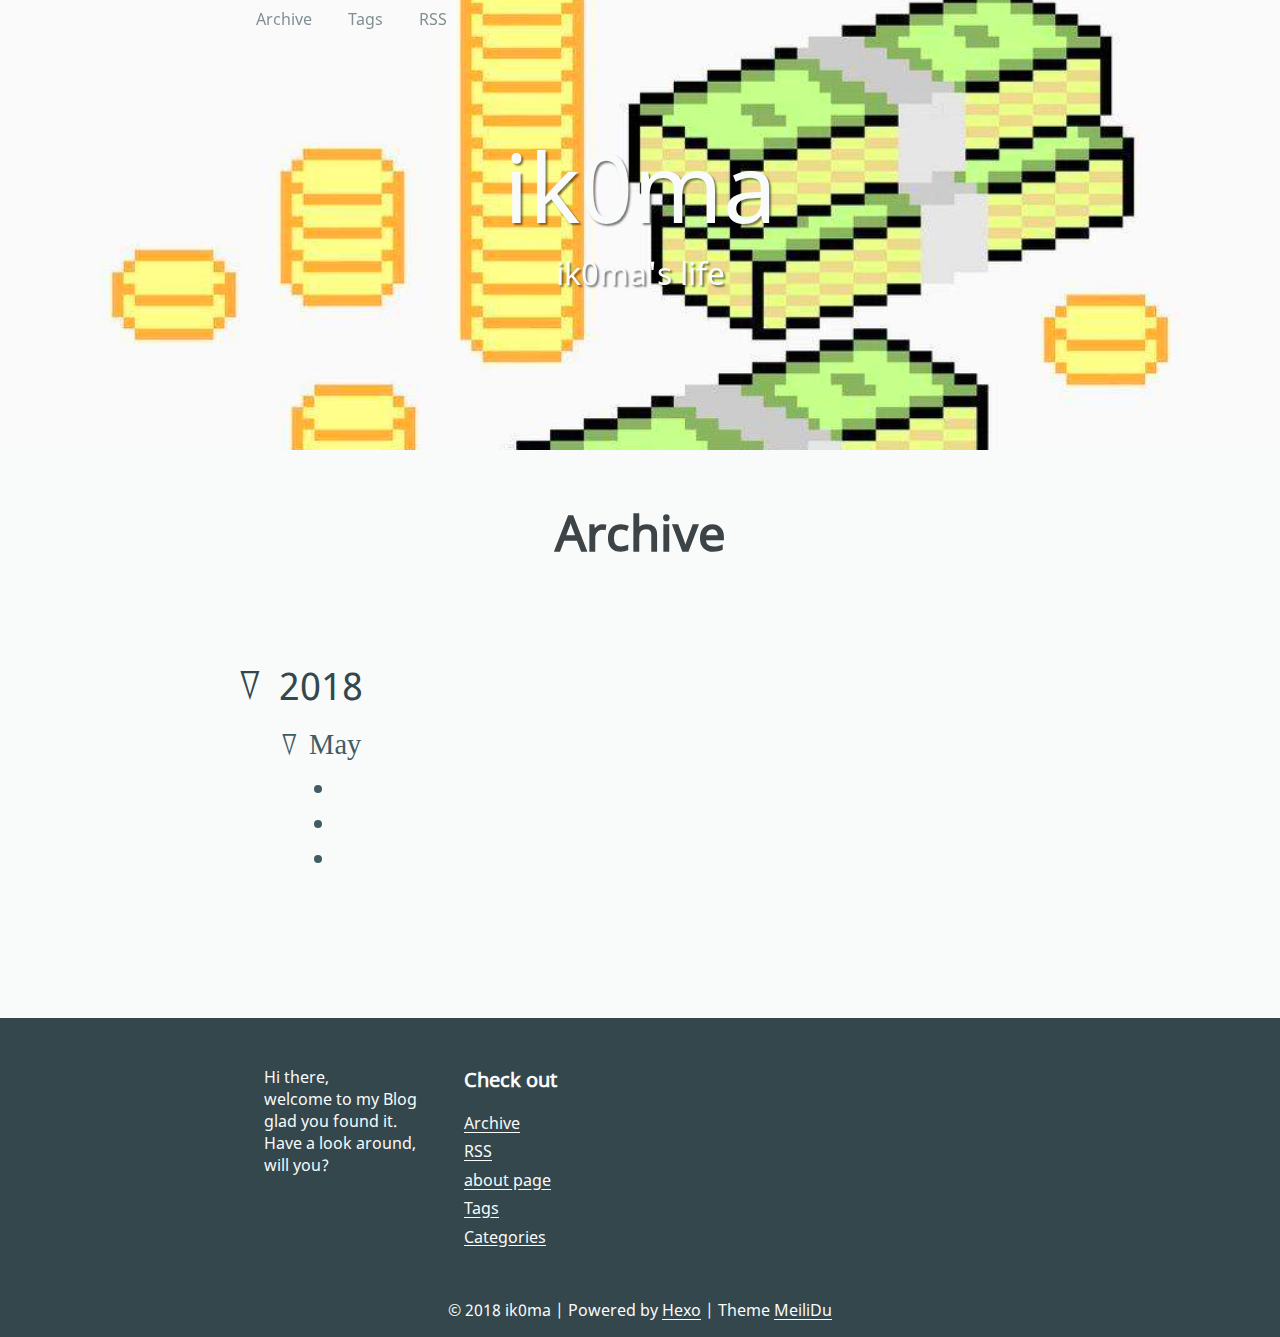
<file: archives/index.html>
<!DOCTYPE html>
<html>

<head>
	<meta charset="utf-8">
	<meta name="viewport" content="width=device-width, initial-scale=1, maximum-scale=1">
	<meta name="theme-color" content="#33474d">
	<title>ik0ma</title>
	<link rel="stylesheet" href="/css/style.css" />
	
      <link rel="alternate" href="/atom.xml" title="ik0ma" type="application/atom+xml">
    
</head>

<body>

	<header class="header">
		<nav class="header__nav">
			
				<a href="/archives" class="header__link">Archive</a>
			
				<a href="/tags" class="header__link">Tags</a>
			
				<a href="/atom.xml" class="header__link">RSS</a>
			
		</nav>
		<h1 class="header__title"><a href="../index.html">ik0ma</a></h1>
		<h2 class="header__subtitle">ik0ma's life</h2>
	</header>

	<main>
		<h1>Archive</h1>





<ul class="archive">
	
	
		<li class="archive__year archive__expendable ">
			<span>2018</span>
			<ul>
				
					<li class="archive__month archive__expendable">
						<span>May</span>
						<ul>
							
								<li class="archive__entry"><a href="../2018/05/08/一些杂项基础知识点/"></a></li>
							
								<li class="archive__entry"><a href="../2018/05/07/kali/"></a></li>
							
								<li class="archive__entry"><a href="../2018/05/07/2018-4-26-Github/"></a></li>
							
						</ul>
					</li>

				
			</ul>
		</li>
		
	
</ul>

<script>
	const expandables = document.querySelectorAll('.archive__expendable')
	for(let i = 0; i < expandables.length; i++) {
		expandables[i].addEventListener('click', (e) => {
			e.stopPropagation()
			expandables[i].classList.toggle('archive__expendable_collapsed')
		})
	}
</script>

	</main>

	<footer class="footer">
	<div class="footer-content">
		
	      <div class="footer__element">
	<p>Hi there, <br />welcome to my Blog glad you found it. Have a look around, will you?</p>
</div>

	    
	      <div class="footer__element">
	<h5>Check out</h5>
	<ul class="footer-links">
		<li class="footer-links__link"><a href="/archives">Archive</a></li>
		
		  <li class="footer-links__link"><a href="/atom.xml">RSS</a></li>
	    
		<li class="footer-links__link"><a href="/about">about page</a></li>
		<li class="footer-links__link"><a href="/tags">Tags</a></li>
		<li class="footer-links__link"><a href="/categories">Categories</a></li>
	</ul>
</div>

	    

		<div class="footer-credit">
			<span>© 2018 ik0ma | Powered by <a href="https://hexo.io/">Hexo</a> | Theme <a href="https://github.com/HoverBaum/meilidu-hexo">MeiliDu</a></span>
		</div>

	</div>


</footer>



</body>

</html>
</file>
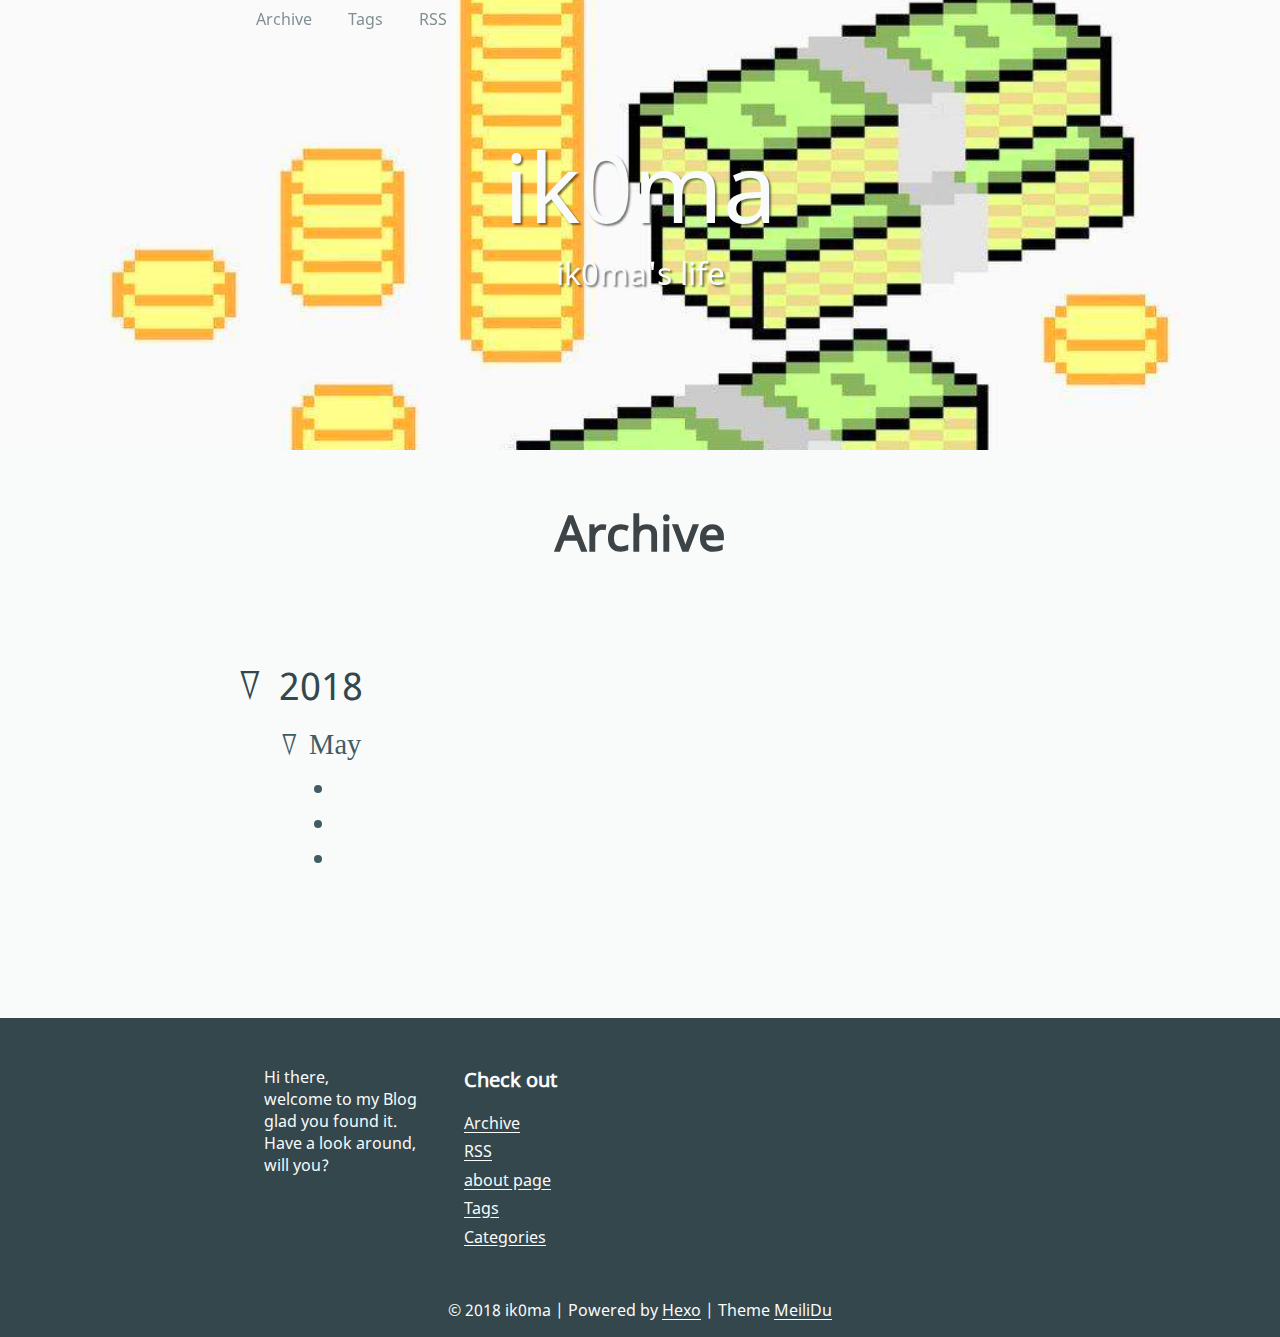
<file: archives/2018/index.html>
<!DOCTYPE html>
<html>

<head>
	<meta charset="utf-8">
	<meta name="viewport" content="width=device-width, initial-scale=1, maximum-scale=1">
	<meta name="theme-color" content="#33474d">
	<title>ik0ma</title>
	<link rel="stylesheet" href="/css/style.css" />
	
      <link rel="alternate" href="/atom.xml" title="ik0ma" type="application/atom+xml">
    
</head>

<body>

	<header class="header">
		<nav class="header__nav">
			
				<a href="/archives" class="header__link">Archive</a>
			
				<a href="/tags" class="header__link">Tags</a>
			
				<a href="/atom.xml" class="header__link">RSS</a>
			
		</nav>
		<h1 class="header__title"><a href="../../index.html">ik0ma</a></h1>
		<h2 class="header__subtitle">ik0ma's life</h2>
	</header>

	<main>
		<h1>Archive</h1>





<ul class="archive">
	
	
		<li class="archive__year archive__expendable ">
			<span>2018</span>
			<ul>
				
					<li class="archive__month archive__expendable">
						<span>May</span>
						<ul>
							
								<li class="archive__entry"><a href="../../2018/05/08/一些杂项基础知识点/"></a></li>
							
								<li class="archive__entry"><a href="../../2018/05/07/kali/"></a></li>
							
								<li class="archive__entry"><a href="../../2018/05/07/2018-4-26-Github/"></a></li>
							
						</ul>
					</li>

				
			</ul>
		</li>
		
	
</ul>

<script>
	const expandables = document.querySelectorAll('.archive__expendable')
	for(let i = 0; i < expandables.length; i++) {
		expandables[i].addEventListener('click', (e) => {
			e.stopPropagation()
			expandables[i].classList.toggle('archive__expendable_collapsed')
		})
	}
</script>

	</main>

	<footer class="footer">
	<div class="footer-content">
		
	      <div class="footer__element">
	<p>Hi there, <br />welcome to my Blog glad you found it. Have a look around, will you?</p>
</div>

	    
	      <div class="footer__element">
	<h5>Check out</h5>
	<ul class="footer-links">
		<li class="footer-links__link"><a href="/archives">Archive</a></li>
		
		  <li class="footer-links__link"><a href="/atom.xml">RSS</a></li>
	    
		<li class="footer-links__link"><a href="/about">about page</a></li>
		<li class="footer-links__link"><a href="/tags">Tags</a></li>
		<li class="footer-links__link"><a href="/categories">Categories</a></li>
	</ul>
</div>

	    

		<div class="footer-credit">
			<span>© 2018 ik0ma | Powered by <a href="https://hexo.io/">Hexo</a> | Theme <a href="https://github.com/HoverBaum/meilidu-hexo">MeiliDu</a></span>
		</div>

	</div>


</footer>



</body>

</html>
</file>
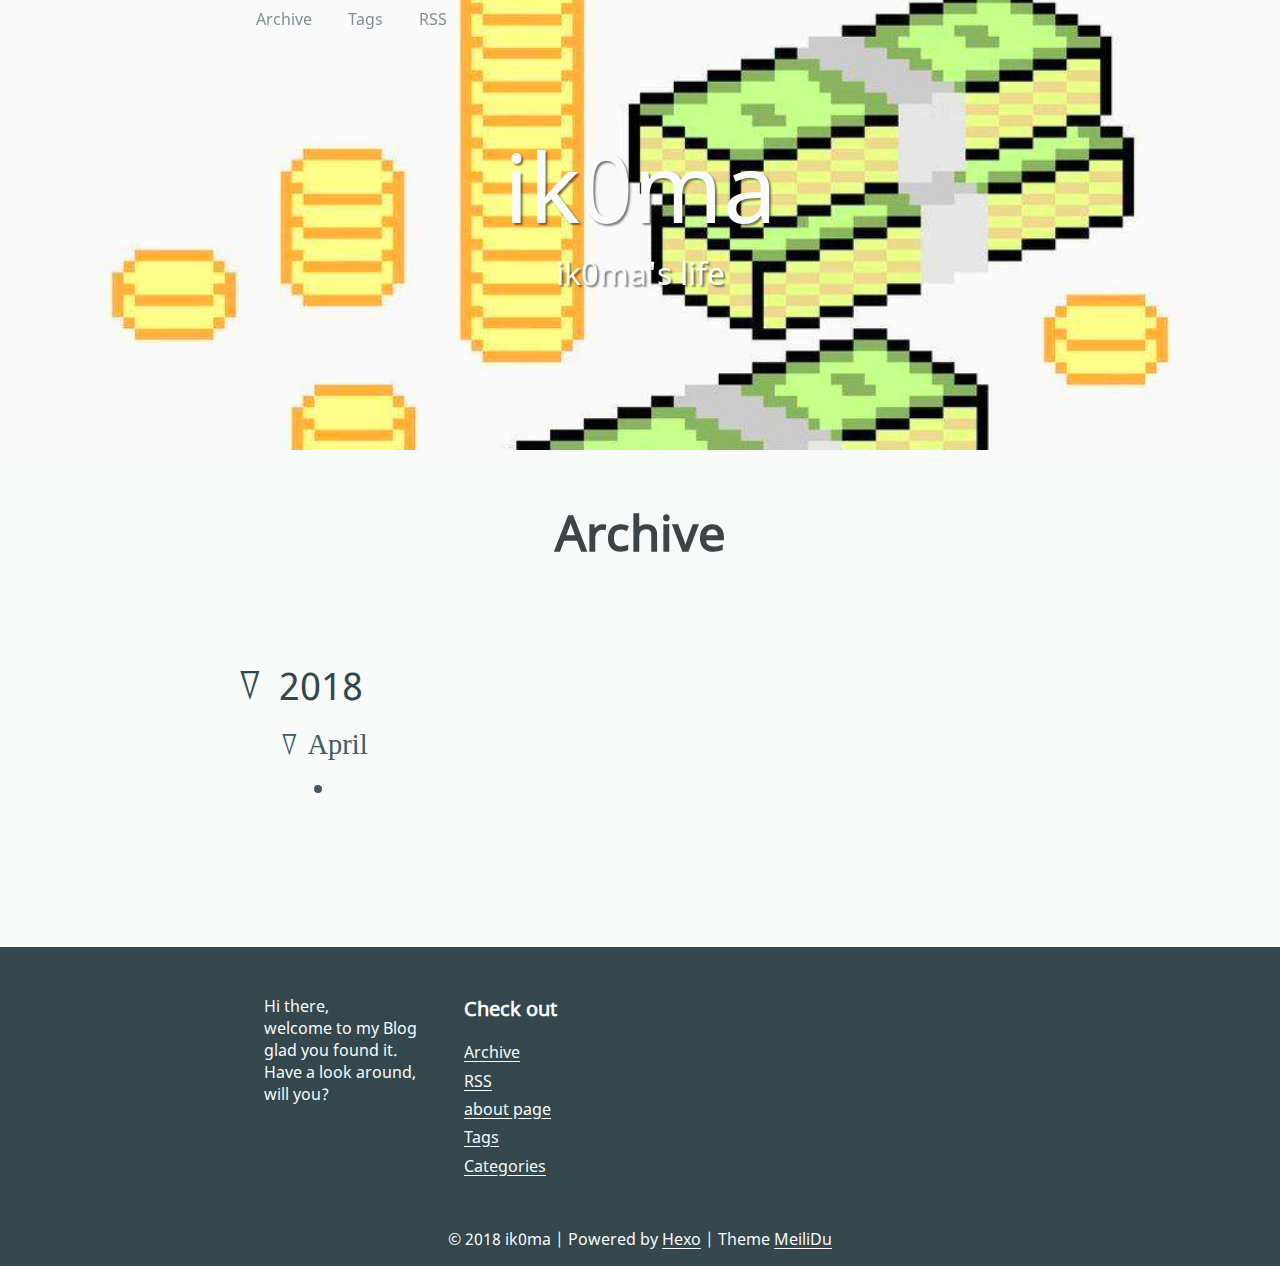
<file: archives/2018/04/index.html>
<!DOCTYPE html>
<html>

<head>
	<meta charset="utf-8">
	<meta name="viewport" content="width=device-width, initial-scale=1, maximum-scale=1">
	<meta name="theme-color" content="#33474d">
	<title>ik0ma</title>
	<link rel="stylesheet" href="/css/style.css" />
	
      <link rel="alternate" href="/atom.xml" title="ik0ma" type="application/atom+xml">
    
</head>

<body>

	<header class="header">
		<nav class="header__nav">
			
				<a href="/archives" class="header__link">Archive</a>
			
				<a href="/tags" class="header__link">Tags</a>
			
				<a href="/atom.xml" class="header__link">RSS</a>
			
		</nav>
		<h1 class="header__title"><a href="/">ik0ma</a></h1>
		<h2 class="header__subtitle">ik0ma's life</h2>
	</header>

	<main>
		<h1>Archive</h1>





<ul class="archive">
	
	
		<li class="archive__year archive__expendable ">
			<span>2018</span>
			<ul>
				
					<li class="archive__month archive__expendable">
						<span>April</span>
						<ul>
							
								<li class="archive__entry"><a href="/2018/04/28/2018-4-26-Github/"></a></li>
							
						</ul>
					</li>

				
			</ul>
		</li>
		
	
</ul>

<script>
	const expandables = document.querySelectorAll('.archive__expendable')
	for(let i = 0; i < expandables.length; i++) {
		expandables[i].addEventListener('click', (e) => {
			e.stopPropagation()
			expandables[i].classList.toggle('archive__expendable_collapsed')
		})
	}
</script>

	</main>

	<footer class="footer">
	<div class="footer-content">
		
	      <div class="footer__element">
	<p>Hi there, <br />welcome to my Blog glad you found it. Have a look around, will you?</p>
</div>

	    
	      <div class="footer__element">
	<h5>Check out</h5>
	<ul class="footer-links">
		<li class="footer-links__link"><a href="/archives">Archive</a></li>
		
		  <li class="footer-links__link"><a href="/atom.xml">RSS</a></li>
	    
		<li class="footer-links__link"><a href="/about">about page</a></li>
		<li class="footer-links__link"><a href="/tags">Tags</a></li>
		<li class="footer-links__link"><a href="/categories">Categories</a></li>
	</ul>
</div>

	    

		<div class="footer-credit">
			<span>© 2018 ik0ma | Powered by <a href="https://hexo.io/">Hexo</a> | Theme <a href="https://github.com/HoverBaum/meilidu-hexo">MeiliDu</a></span>
		</div>

	</div>


</footer>



</body>

</html>
</file>
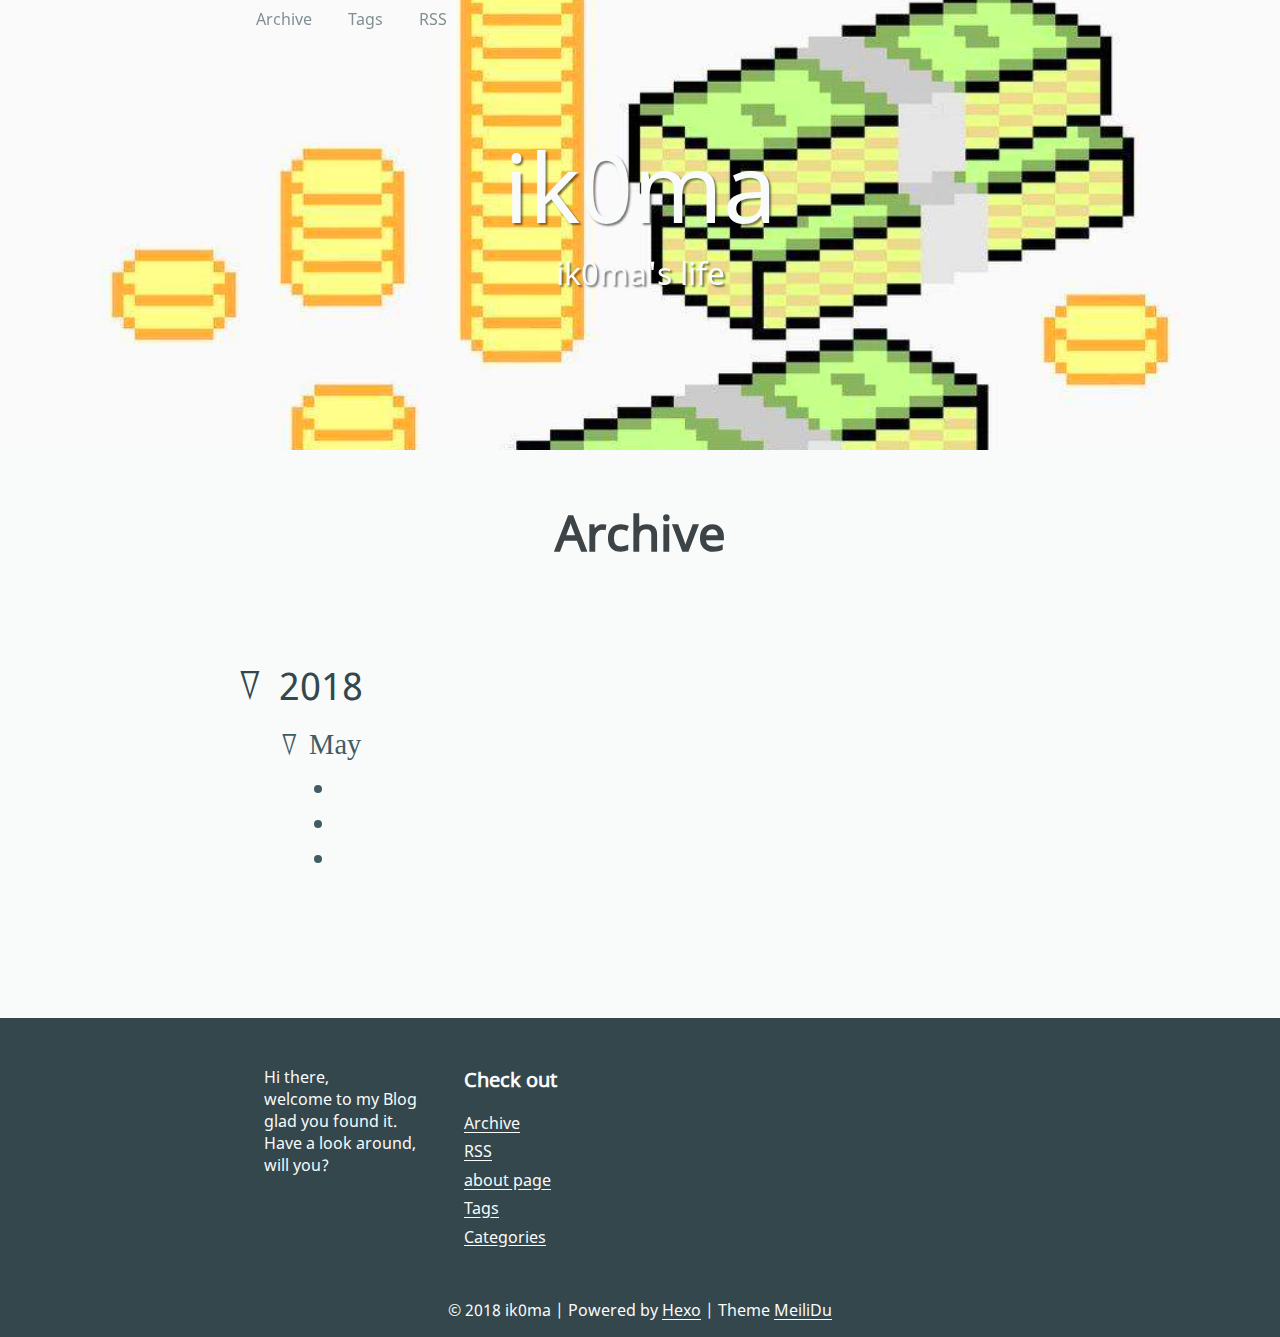
<file: archives/2018/05/index.html>
<!DOCTYPE html>
<html>

<head>
	<meta charset="utf-8">
	<meta name="viewport" content="width=device-width, initial-scale=1, maximum-scale=1">
	<meta name="theme-color" content="#33474d">
	<title>ik0ma</title>
	<link rel="stylesheet" href="/css/style.css" />
	
      <link rel="alternate" href="/atom.xml" title="ik0ma" type="application/atom+xml">
    
</head>

<body>

	<header class="header">
		<nav class="header__nav">
			
				<a href="/archives" class="header__link">Archive</a>
			
				<a href="/tags" class="header__link">Tags</a>
			
				<a href="/atom.xml" class="header__link">RSS</a>
			
		</nav>
		<h1 class="header__title"><a href="../../../index.html">ik0ma</a></h1>
		<h2 class="header__subtitle">ik0ma's life</h2>
	</header>

	<main>
		<h1>Archive</h1>





<ul class="archive">
	
	
		<li class="archive__year archive__expendable ">
			<span>2018</span>
			<ul>
				
					<li class="archive__month archive__expendable">
						<span>May</span>
						<ul>
							
								<li class="archive__entry"><a href="../../../2018/05/08/一些杂项基础知识点/"></a></li>
							
								<li class="archive__entry"><a href="../../../2018/05/07/kali/"></a></li>
							
								<li class="archive__entry"><a href="../../../2018/05/07/2018-4-26-Github/"></a></li>
							
						</ul>
					</li>

				
			</ul>
		</li>
		
	
</ul>

<script>
	const expandables = document.querySelectorAll('.archive__expendable')
	for(let i = 0; i < expandables.length; i++) {
		expandables[i].addEventListener('click', (e) => {
			e.stopPropagation()
			expandables[i].classList.toggle('archive__expendable_collapsed')
		})
	}
</script>

	</main>

	<footer class="footer">
	<div class="footer-content">
		
	      <div class="footer__element">
	<p>Hi there, <br />welcome to my Blog glad you found it. Have a look around, will you?</p>
</div>

	    
	      <div class="footer__element">
	<h5>Check out</h5>
	<ul class="footer-links">
		<li class="footer-links__link"><a href="/archives">Archive</a></li>
		
		  <li class="footer-links__link"><a href="/atom.xml">RSS</a></li>
	    
		<li class="footer-links__link"><a href="/about">about page</a></li>
		<li class="footer-links__link"><a href="/tags">Tags</a></li>
		<li class="footer-links__link"><a href="/categories">Categories</a></li>
	</ul>
</div>

	    

		<div class="footer-credit">
			<span>© 2018 ik0ma | Powered by <a href="https://hexo.io/">Hexo</a> | Theme <a href="https://github.com/HoverBaum/meilidu-hexo">MeiliDu</a></span>
		</div>

	</div>


</footer>



</body>

</html>
</file>
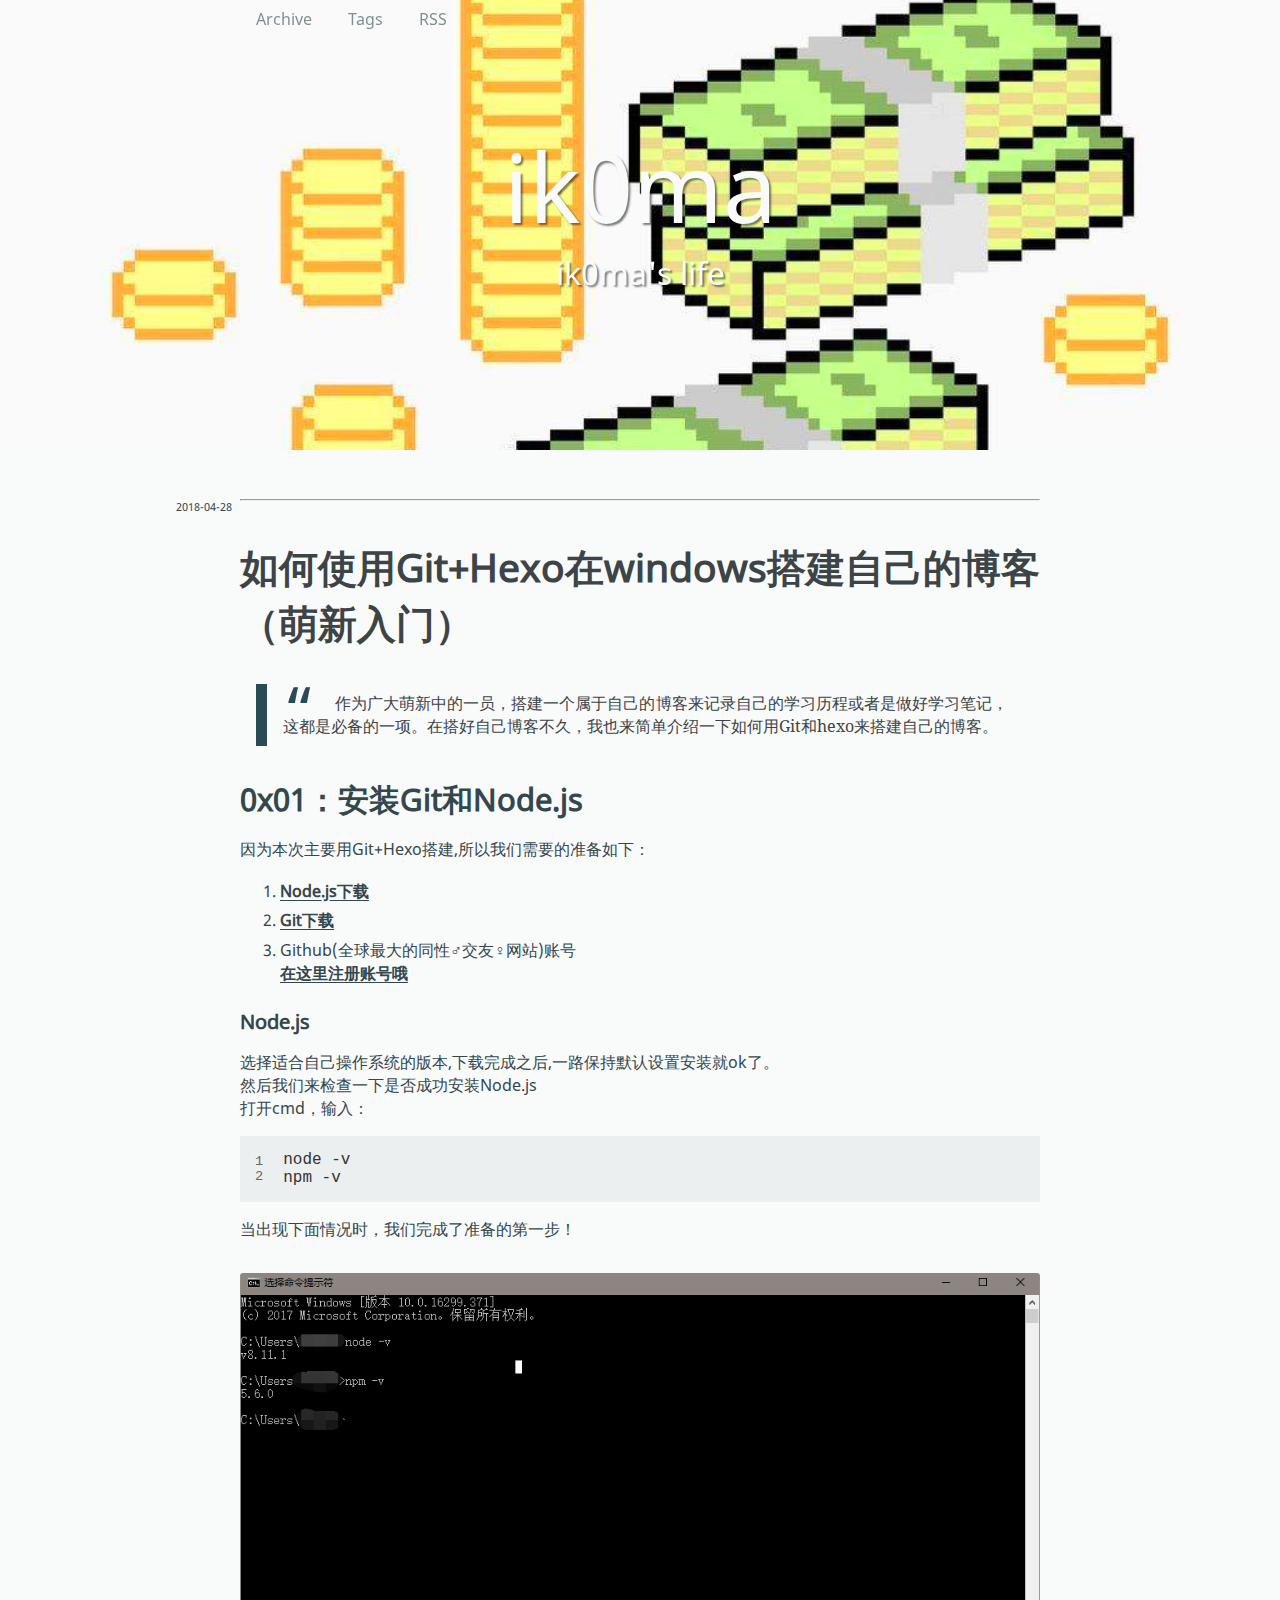
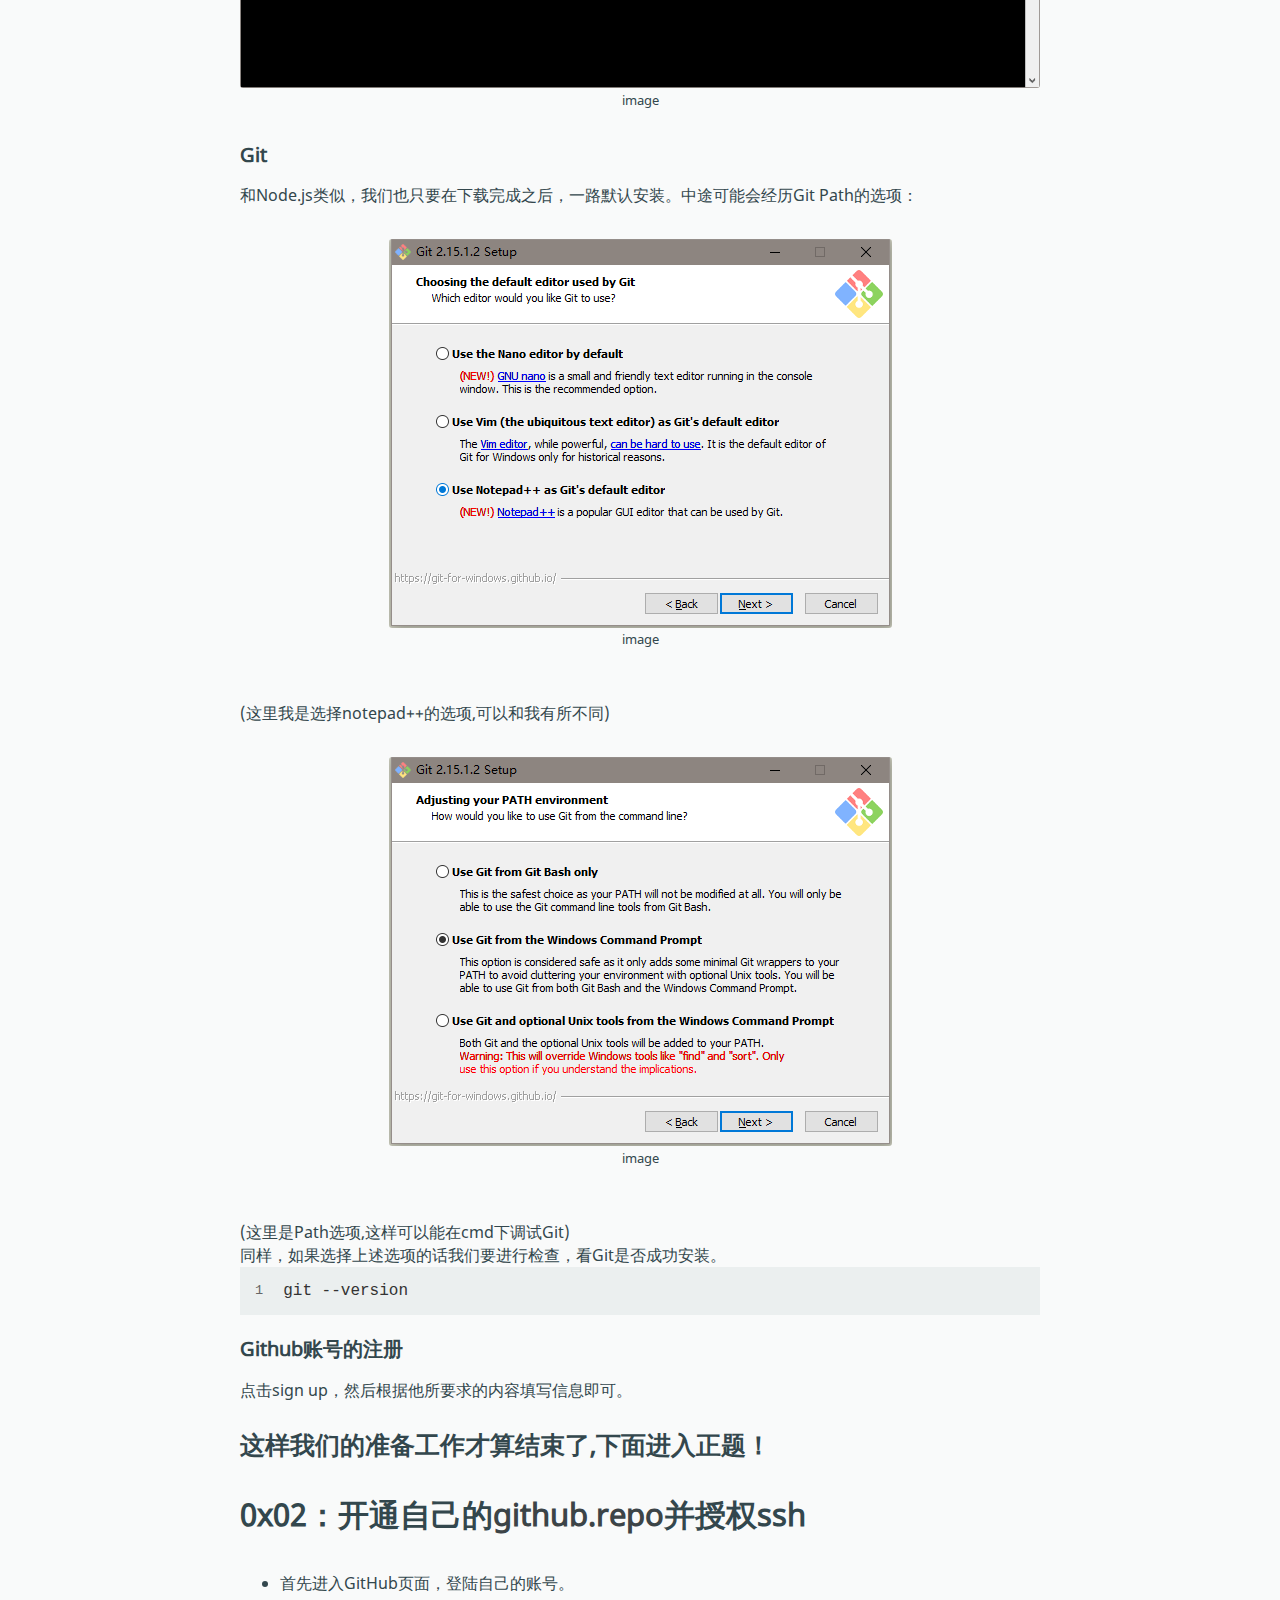
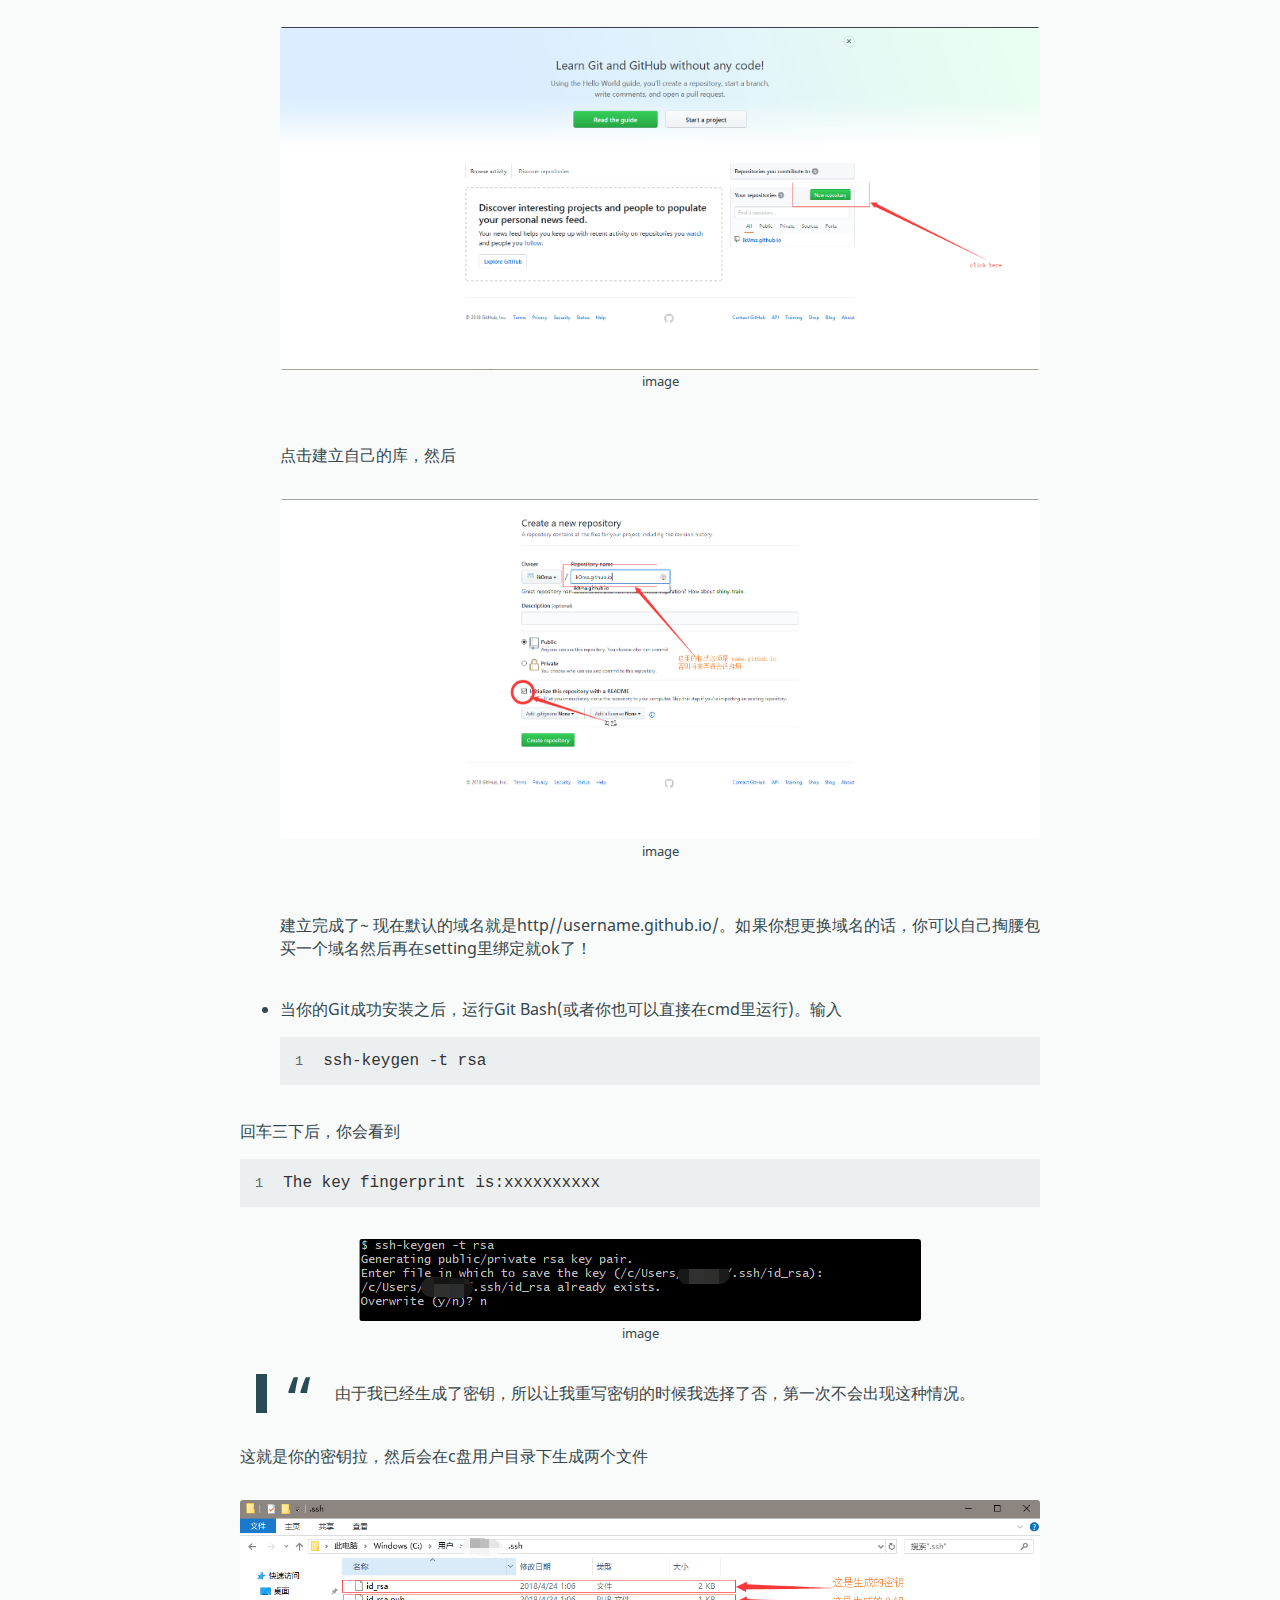
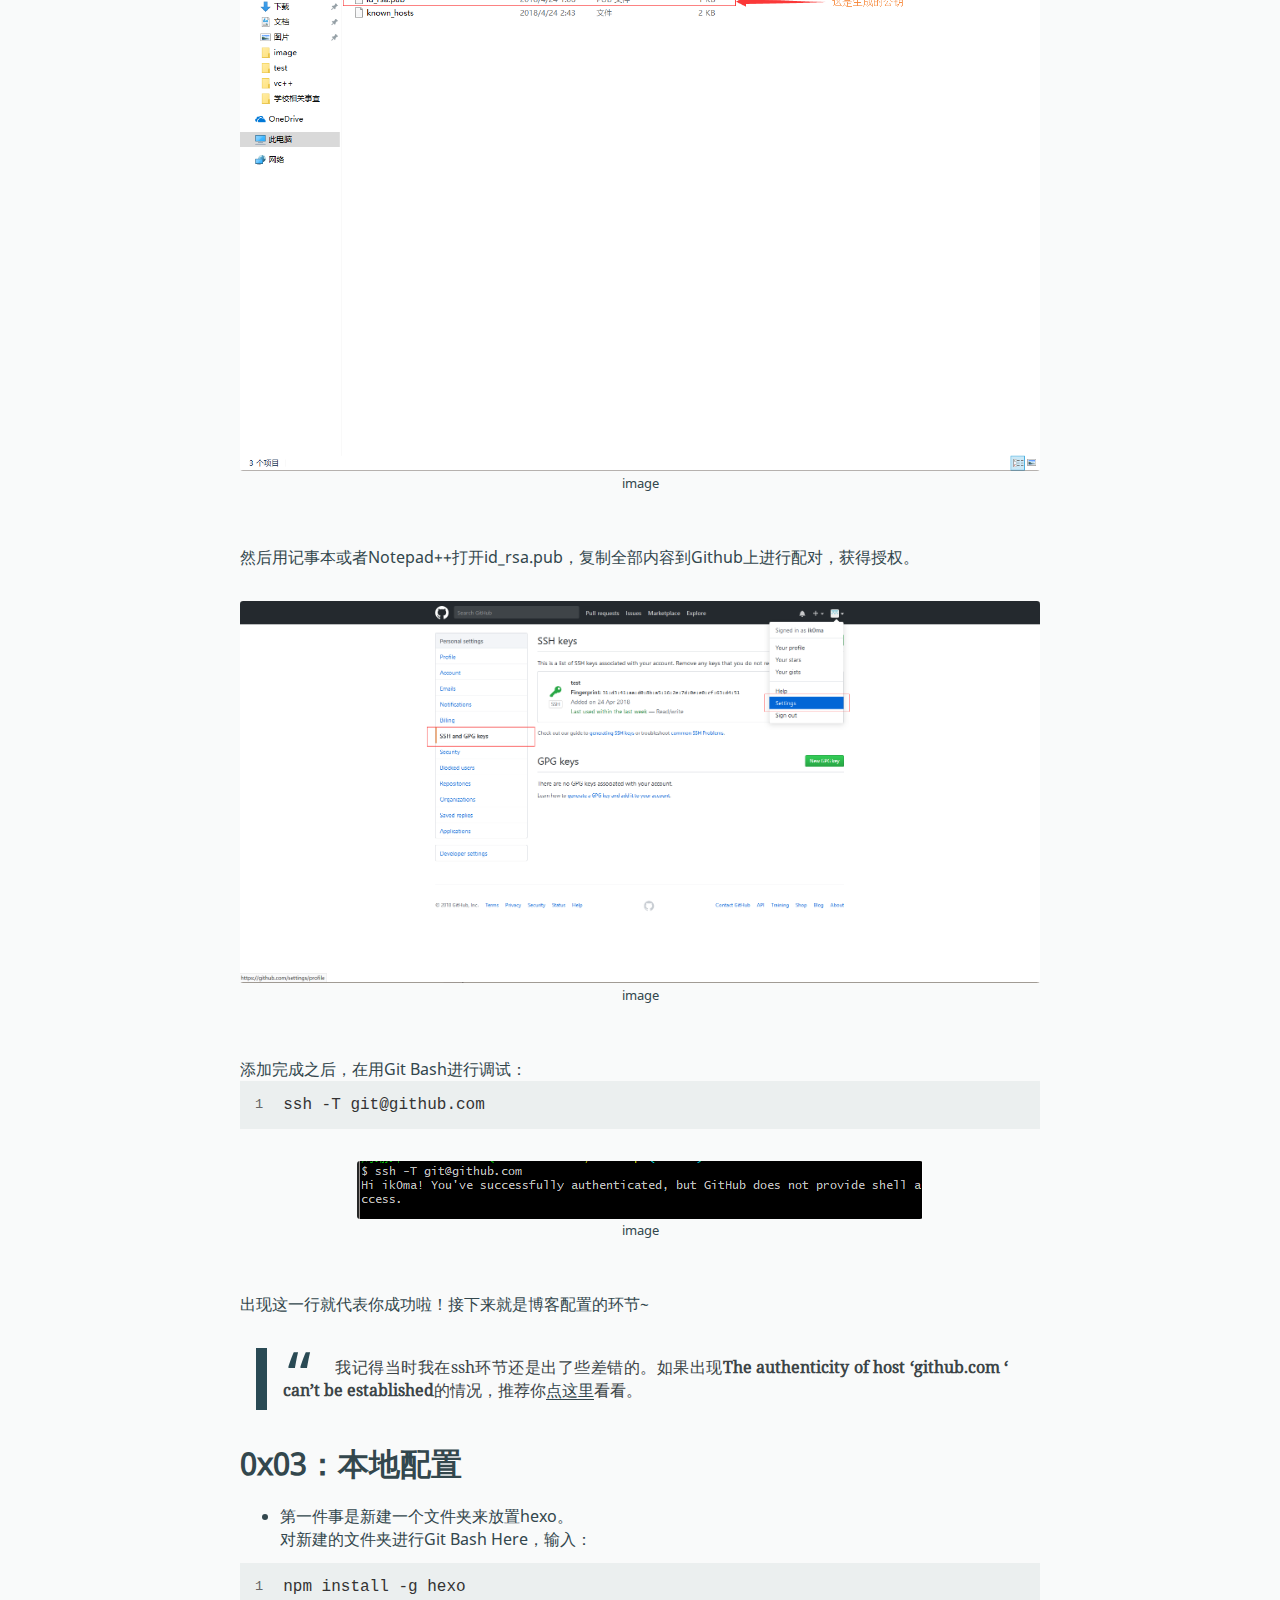
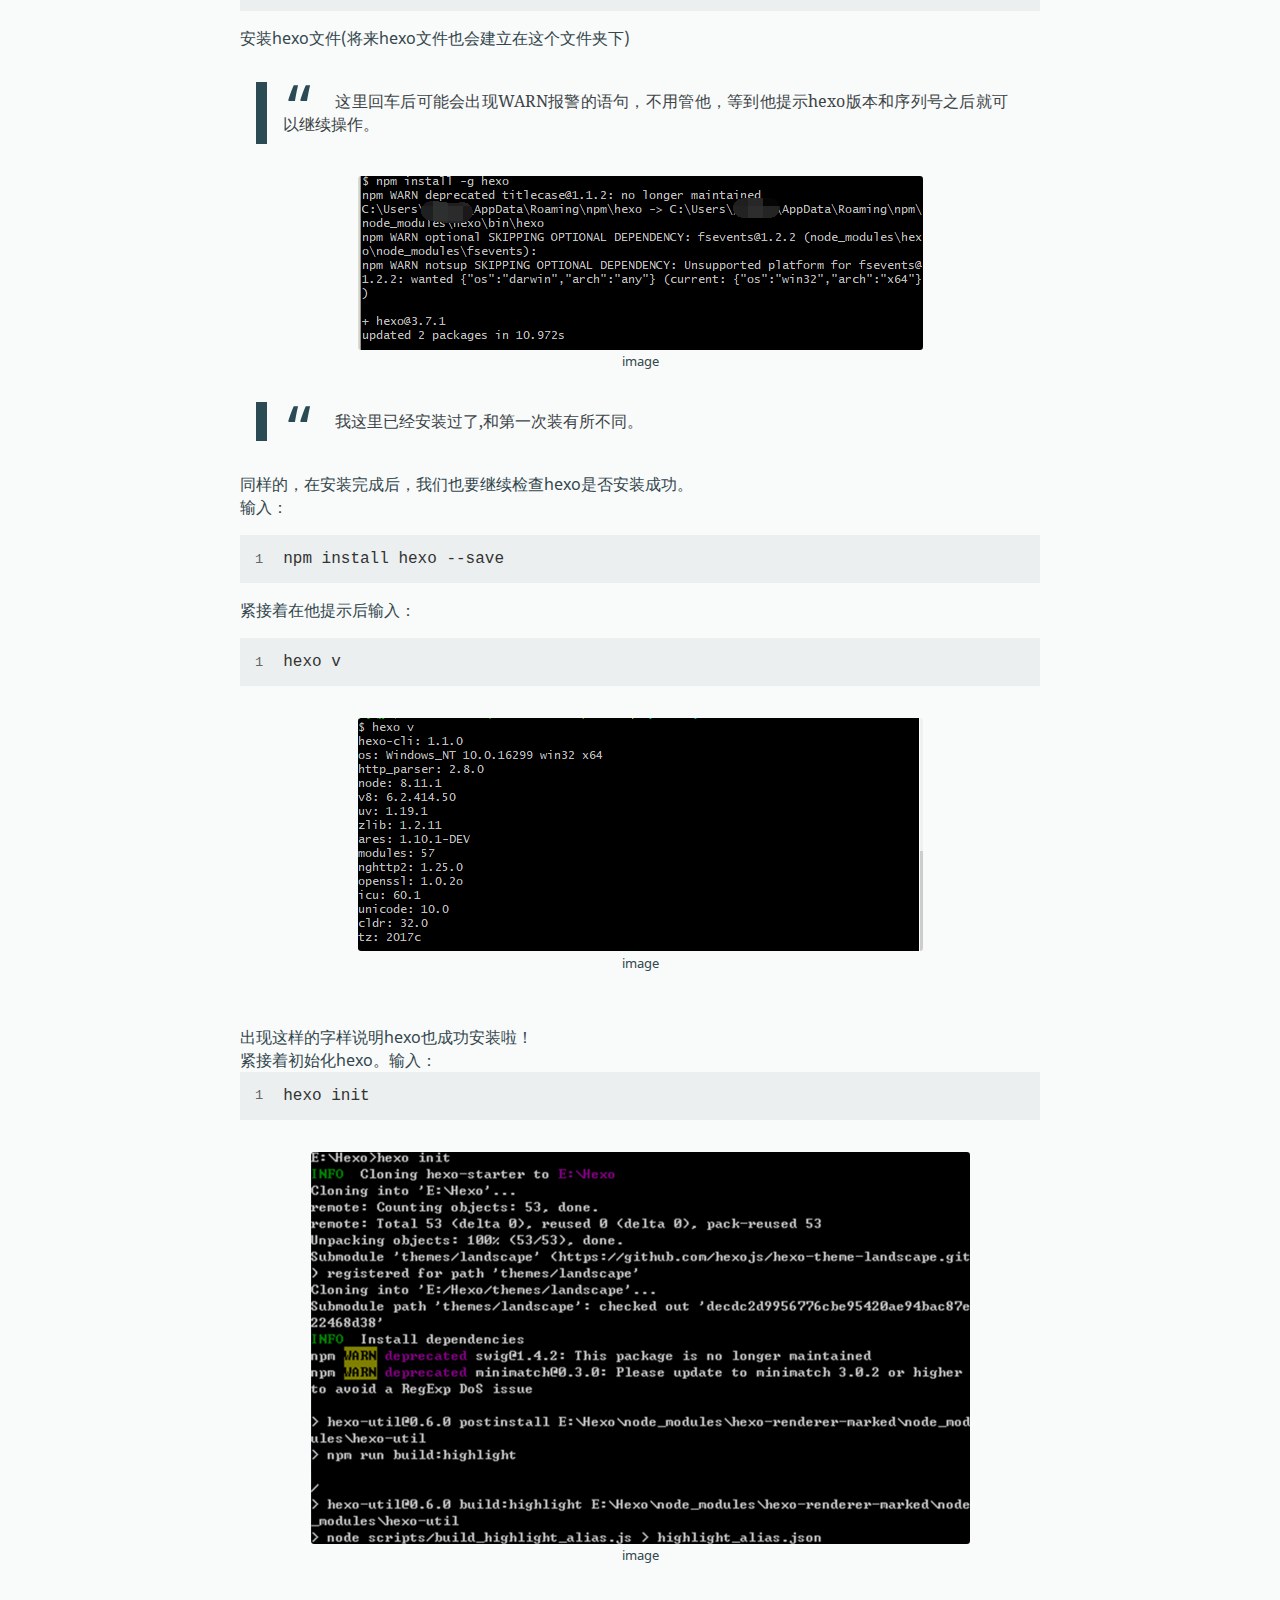
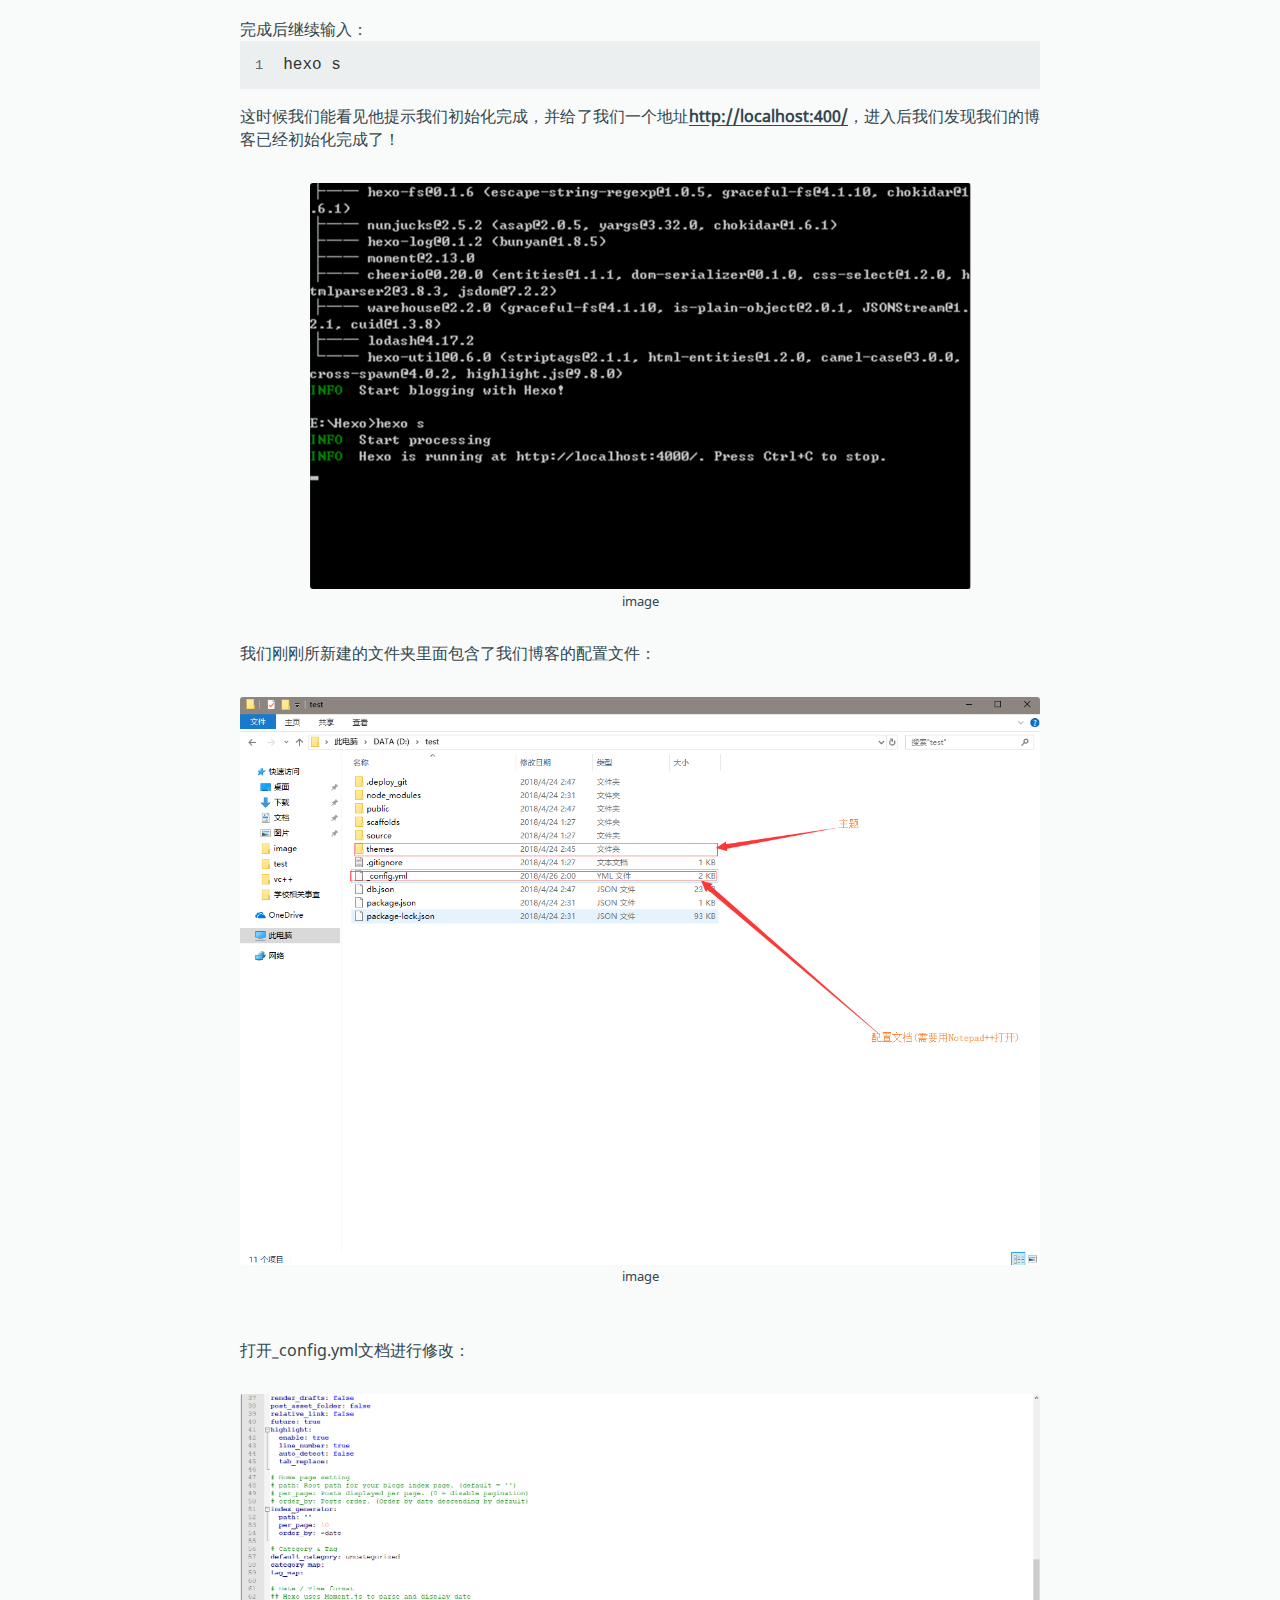
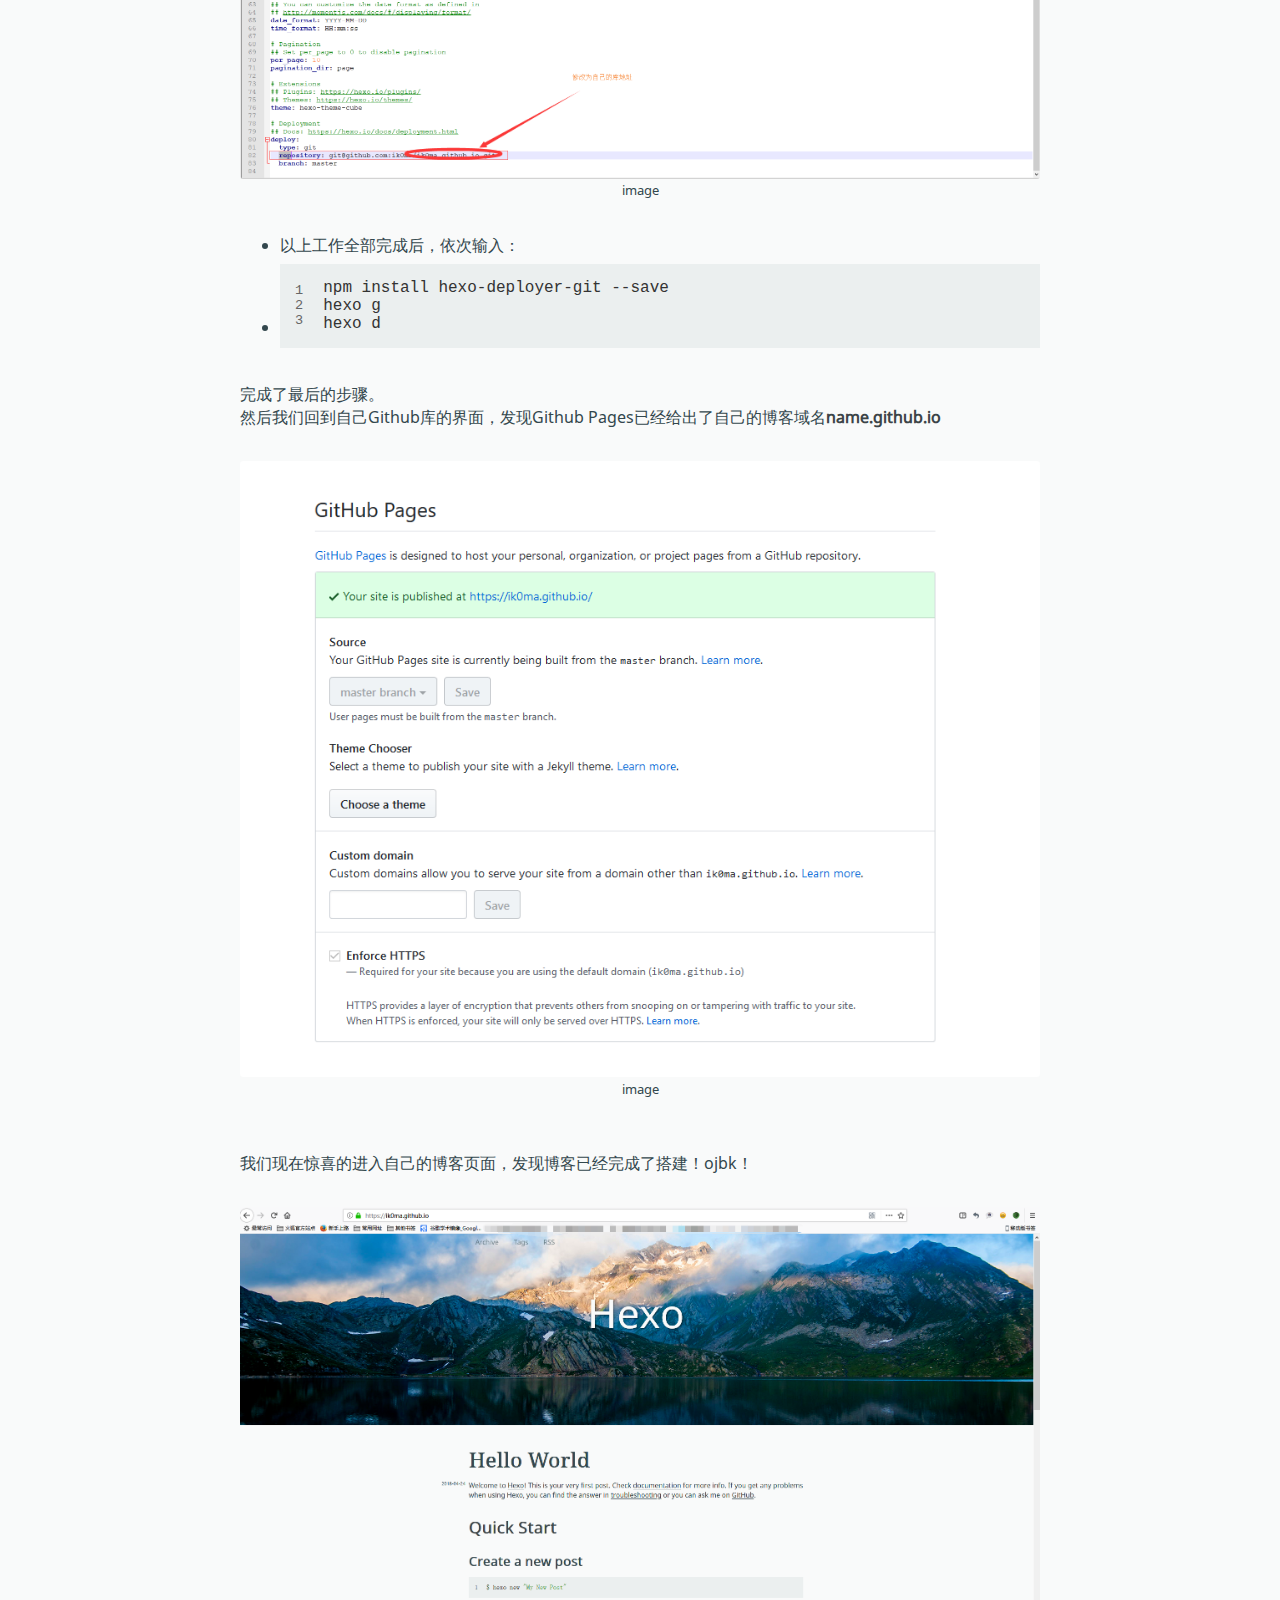
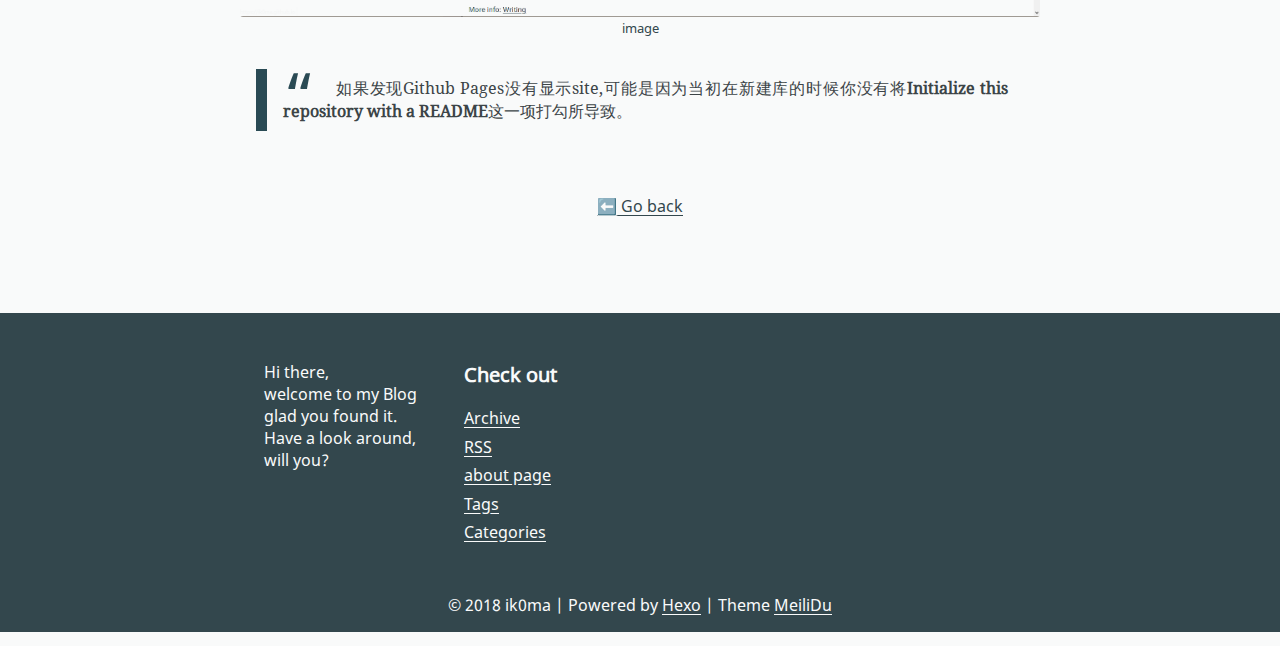
<file: 2018/04/28/2018-4-26-Github/index.html>
<!DOCTYPE html>
<html>

<head>
	<meta charset="utf-8">
	<meta name="viewport" content="width=device-width, initial-scale=1, maximum-scale=1">
	<meta name="theme-color" content="#33474d">
	<title>ik0ma</title>
	<link rel="stylesheet" href="/css/style.css" />
	
      <link rel="alternate" href="/atom.xml" title="ik0ma" type="application/atom+xml">
    
</head>

<body>

	<header class="header">
		<nav class="header__nav">
			
				<a href="/archives" class="header__link">Archive</a>
			
				<a href="/tags" class="header__link">Tags</a>
			
				<a href="/atom.xml" class="header__link">RSS</a>
			
		</nav>
		<h1 class="header__title"><a href="/">ik0ma</a></h1>
		<h2 class="header__subtitle">ik0ma's life</h2>
	</header>

	<main>
		<article>
	
		<h1></h1>
	
	<div class="article__infos">
		<span class="article__date">2018-04-28</span><br />
		
		
	</div>

	

	
		<hr>
<h2 id="如何使用Git-Hexo在windows搭建自己的博客（萌新入门）"><a href="#如何使用Git-Hexo在windows搭建自己的博客（萌新入门）" class="headerlink" title="如何使用Git+Hexo在windows搭建自己的博客（萌新入门）"></a>如何使用Git+Hexo在windows搭建自己的博客（萌新入门）</h2><blockquote>
<p>作为广大萌新中的一员，搭建一个属于自己的博客来记录自己的学习历程或者是做好学习笔记，这都是必备的一项。在搭好自己博客不久，我也来简单介绍一下如何用Git和hexo来搭建自己的博客。  </p>
</blockquote>
<h3 id="0x01：安装Git和Node-js"><a href="#0x01：安装Git和Node-js" class="headerlink" title="0x01：安装Git和Node.js"></a>0x01：安装Git和Node.js</h3><p>因为本次主要用Git+Hexo搭建,所以我们需要的准备如下：</p>
<ol>
<li><strong><a href="http://nodejs.cn/download/" target="_blank" rel="noopener">Node.js下载</a></strong></li>
<li><strong><a href="https://git-scm.com/downloads" target="_blank" rel="noopener">Git下载</a></strong></li>
<li>Github(全球最大的同性♂交友♀网站)账号<br><strong><a href="https://github.com/" target="_blank" rel="noopener">在这里注册账号哦</a></strong>  </li>
</ol>
<h5 id="Node-js"><a href="#Node-js" class="headerlink" title="Node.js"></a>Node.js</h5><p>选择适合自己操作系统的版本,下载完成之后,一路保持默认设置安装就ok了。<br>然后我们来检查一下是否成功安装Node.js<br>打开cmd，输入：<br><figure class="highlight plain"><table><tr><td class="gutter"><pre><span class="line">1</span><br><span class="line">2</span><br></pre></td><td class="code"><pre><span class="line">node -v</span><br><span class="line">npm -v</span><br></pre></td></tr></table></figure></p>
<p>当出现下面情况时，我们完成了准备的第一步！<br><figure class="figure"><img src="https://ik0ma.github.io/2018/04/27/2018-4-26-Github/image/20180426003003.png" alt="image"><figcaption class="figure__caption">image</figcaption></figure></p>
<h5 id="Git"><a href="#Git" class="headerlink" title="Git"></a>Git</h5><p>和Node.js类似，我们也只要在下载完成之后，一路默认安装。中途可能会经历Git Path的选项：<br><figure class="figure"><img src="https://ik0ma.github.io/2018/04/27/2018-4-26-Github/image/20180426004111.png" alt="image"><figcaption class="figure__caption">image</figcaption></figure><br>(这里我是选择notepad++的选项,可以和我有所不同)<br><figure class="figure"><img src="https://ik0ma.github.io/2018/04/27/2018-4-26-Github/image/20180426004134.png" alt="image"><figcaption class="figure__caption">image</figcaption></figure><br>(这里是Path选项,这样可以能在cmd下调试Git)<br>同样，如果选择上述选项的话我们要进行检查，看Git是否成功安装。<br><figure class="highlight plain"><table><tr><td class="gutter"><pre><span class="line">1</span><br></pre></td><td class="code"><pre><span class="line">git --version</span><br></pre></td></tr></table></figure></p>
<h5 id="Github账号的注册"><a href="#Github账号的注册" class="headerlink" title="Github账号的注册"></a>Github账号的注册</h5><p>点击sign up，然后根据他所要求的内容填写信息即可。  </p>
<h4 id="这样我们的准备工作才算结束了-下面进入正题！"><a href="#这样我们的准备工作才算结束了-下面进入正题！" class="headerlink" title="这样我们的准备工作才算结束了,下面进入正题！"></a>这样我们的准备工作才算结束了,下面进入正题！</h4><h3 id="0x02：开通自己的github-repo并授权ssh"><a href="#0x02：开通自己的github-repo并授权ssh" class="headerlink" title="0x02：开通自己的github.repo并授权ssh"></a>0x02：开通自己的<strong>github.repo</strong>并授权ssh</h3><ul>
<li><p>首先进入GitHub页面，登陆自己的账号。<br><figure class="figure"><img src="https://ik0ma.github.io/2018/04/27/2018-4-26-Github/image/20180426010419.png" alt="image"><figcaption class="figure__caption">image</figcaption></figure><br>点击建立自己的库，然后<br><figure class="figure"><img src="https://ik0ma.github.io/2018/04/27/2018-4-26-Github/image/20180426010757.png" alt="image"><figcaption class="figure__caption">image</figcaption></figure><br>建立完成了~ 现在默认的域名就是http//username.github.io/。如果你想更换域名的话，你可以自己掏腰包买一个域名然后再在setting里绑定就ok了！  </p>
</li>
<li><p>当你的Git成功安装之后，运行Git Bash(或者你也可以直接在cmd里运行)。输入 </p>
<figure class="highlight plain"><table><tr><td class="gutter"><pre><span class="line">1</span><br></pre></td><td class="code"><pre><span class="line">ssh-keygen -t rsa</span><br></pre></td></tr></table></figure>
</li>
</ul>
<p>回车三下后，你会看到<br><figure class="highlight plain"><table><tr><td class="gutter"><pre><span class="line">1</span><br></pre></td><td class="code"><pre><span class="line">The key fingerprint is:xxxxxxxxxx</span><br></pre></td></tr></table></figure></p>
<p><figure class="figure"><img src="https://ik0ma.github.io/2018/04/27/2018-4-26-Github/image/20180426012135.png" alt="image"><figcaption class="figure__caption">image</figcaption></figure>  </p>
<blockquote>
<p>由于我已经生成了密钥，所以让我重写密钥的时候我选择了否，第一次不会出现这种情况。</p>
</blockquote>
<p>这就是你的密钥拉，然后会在c盘用户目录下生成两个文件<br><figure class="figure"><img src="https://ik0ma.github.io/2018/04/27/2018-4-26-Github/image/20180426012615.png" alt="image"><figcaption class="figure__caption">image</figcaption></figure><br>然后用记事本或者Notepad++打开id_rsa.pub，复制全部内容到Github上进行配对，获得授权。<br><figure class="figure"><img src="https://ik0ma.github.io/2018/04/27/2018-4-26-Github/image/20180426012916.png" alt="image"><figcaption class="figure__caption">image</figcaption></figure><br>添加完成之后，在用Git Bash进行调试：<br><figure class="highlight plain"><table><tr><td class="gutter"><pre><span class="line">1</span><br></pre></td><td class="code"><pre><span class="line">ssh -T git@github.com</span><br></pre></td></tr></table></figure></p>
<p><figure class="figure"><img src="https://ik0ma.github.io/2018/04/27/2018-4-26-Github/image/20180426013654.png" alt="image"><figcaption class="figure__caption">image</figcaption></figure><br>出现这一行就代表你成功啦！接下来就是博客配置的环节~</p>
<blockquote>
<p> 我记得当时我在ssh环节还是出了些差错的。如果出现<strong>The authenticity of host ‘github.com ‘ can’t be established</strong>的情况，推荐你<a href="https://blog.csdn.net/yemoweiliang/article/details/53005156" target="_blank" rel="noopener">点这里</a>看看。</p>
</blockquote>
<h3 id="0x03：本地配置"><a href="#0x03：本地配置" class="headerlink" title="0x03：本地配置"></a>0x03：本地配置</h3><ul>
<li>第一件事是新建一个文件夹来放置hexo。<br>对新建的文件夹进行Git Bash Here，输入： </li>
</ul>
<figure class="highlight plain"><table><tr><td class="gutter"><pre><span class="line">1</span><br></pre></td><td class="code"><pre><span class="line">npm install -g hexo</span><br></pre></td></tr></table></figure>
<p>安装hexo文件(将来hexo文件也会建立在这个文件夹下)  </p>
<blockquote>
<p>这里回车后可能会出现WARN报警的语句，不用管他，等到他提示hexo版本和序列号之后就可以继续操作。</p>
</blockquote>
<p><figure class="figure"><img src="https://ik0ma.github.io/2018/04/27/2018-4-26-Github/image/20180426014556.png" alt="image"><figcaption class="figure__caption">image</figcaption></figure>  </p>
<blockquote>
<p>我这里已经安装过了,和第一次装有所不同。     </p>
</blockquote>
<p>同样的，在安装完成后，我们也要继续检查hexo是否安装成功。<br>输入： </p>
<figure class="highlight plain"><table><tr><td class="gutter"><pre><span class="line">1</span><br></pre></td><td class="code"><pre><span class="line">npm install hexo --save</span><br></pre></td></tr></table></figure>
<p>紧接着在他提示后输入： </p>
<figure class="highlight plain"><table><tr><td class="gutter"><pre><span class="line">1</span><br></pre></td><td class="code"><pre><span class="line">hexo v</span><br></pre></td></tr></table></figure>
<p><figure class="figure"><img src="https://ik0ma.github.io/2018/04/27/2018-4-26-Github/image/20180426044.png" alt="image"><figcaption class="figure__caption">image</figcaption></figure><br>出现这样的字样说明hexo也成功安装啦！<br>紧接着初始化hexo。输入：<br><figure class="highlight plain"><table><tr><td class="gutter"><pre><span class="line">1</span><br></pre></td><td class="code"><pre><span class="line">hexo init</span><br></pre></td></tr></table></figure></p>
<p><figure class="figure"><img src="https://ik0ma.github.io/2018/04/27/2018-4-26-Github/image/20180426020332.png" alt="image"><figcaption class="figure__caption">image</figcaption></figure><br>完成后继续输入：<br><figure class="highlight plain"><table><tr><td class="gutter"><pre><span class="line">1</span><br></pre></td><td class="code"><pre><span class="line">hexo s</span><br></pre></td></tr></table></figure></p>
<p>这时候我们能看见他提示我们初始化完成，并给了我们一个地址<strong><a href="http://localhost:400/" target="_blank" rel="noopener">http://localhost:400/</a></strong>，进入后我们发现我们的博客已经初始化完成了！  <figure class="figure"><img src="https://ik0ma.github.io/2018/04/27/2018-4-26-Github/image/20180426020336.png" alt="image"><figcaption class="figure__caption">image</figcaption></figure>   我们刚刚所新建的文件夹里面包含了我们博客的配置文件：<figure class="figure"><img src="https://ik0ma.github.io/2018/04/27/2018-4-26-Github/image/20180426021640.png" alt="image"><figcaption class="figure__caption">image</figcaption></figure><br>打开_config.yml文档进行修改：<br><figure class="figure"><img src="https://ik0ma.github.io/2018/04/27/2018-4-26-Github/image/20180426021921.png" alt="image"><figcaption class="figure__caption">image</figcaption></figure>  </p>
<ul>
<li>以上工作全部完成后，依次输入：</li>
<li><figure class="highlight plain"><table><tr><td class="gutter"><pre><span class="line">1</span><br><span class="line">2</span><br><span class="line">3</span><br></pre></td><td class="code"><pre><span class="line">npm install hexo-deployer-git --save</span><br><span class="line">hexo g</span><br><span class="line">hexo d</span><br></pre></td></tr></table></figure>
</li>
</ul>
<p>完成了最后的步骤。<br>然后我们回到自己Github库的界面，发现Github Pages已经给出了自己的博客域名<strong>name.github.io</strong><br><figure class="figure"><img src="https://ik0ma.github.io/2018/04/27/2018-4-26-Github/image/20180426022543.png" alt="image"><figcaption class="figure__caption">image</figcaption></figure><br>我们现在惊喜的进入自己的博客页面，发现博客已经完成了搭建！ojbk！<br><figure class="figure"><img src="https://ik0ma.github.io/2018/04/27/2018-4-26-Github/image/20180426023010.png" alt="image"><figcaption class="figure__caption">image</figcaption></figure></p>
<blockquote>
<p> 如果发现Github Pages没有显示site,可能是因为当初在新建库的时候你没有将<strong>Initialize this repository with a README</strong>这一项打勾所导致。</p>
</blockquote>

	

	
		<span class="different-posts"><a href="/2018/04/28/2018-4-26-Github/" onclick="window.history.go(-1); return false;">⬅️ Go back </a></span>

	

</article>

	</main>

	<footer class="footer">
	<div class="footer-content">
		
	      <div class="footer__element">
	<p>Hi there, <br />welcome to my Blog glad you found it. Have a look around, will you?</p>
</div>

	    
	      <div class="footer__element">
	<h5>Check out</h5>
	<ul class="footer-links">
		<li class="footer-links__link"><a href="/archives">Archive</a></li>
		
		  <li class="footer-links__link"><a href="/atom.xml">RSS</a></li>
	    
		<li class="footer-links__link"><a href="/about">about page</a></li>
		<li class="footer-links__link"><a href="/tags">Tags</a></li>
		<li class="footer-links__link"><a href="/categories">Categories</a></li>
	</ul>
</div>

	    

		<div class="footer-credit">
			<span>© 2018 ik0ma | Powered by <a href="https://hexo.io/">Hexo</a> | Theme <a href="https://github.com/HoverBaum/meilidu-hexo">MeiliDu</a></span>
		</div>

	</div>


</footer>



</body>

</html>
</file>
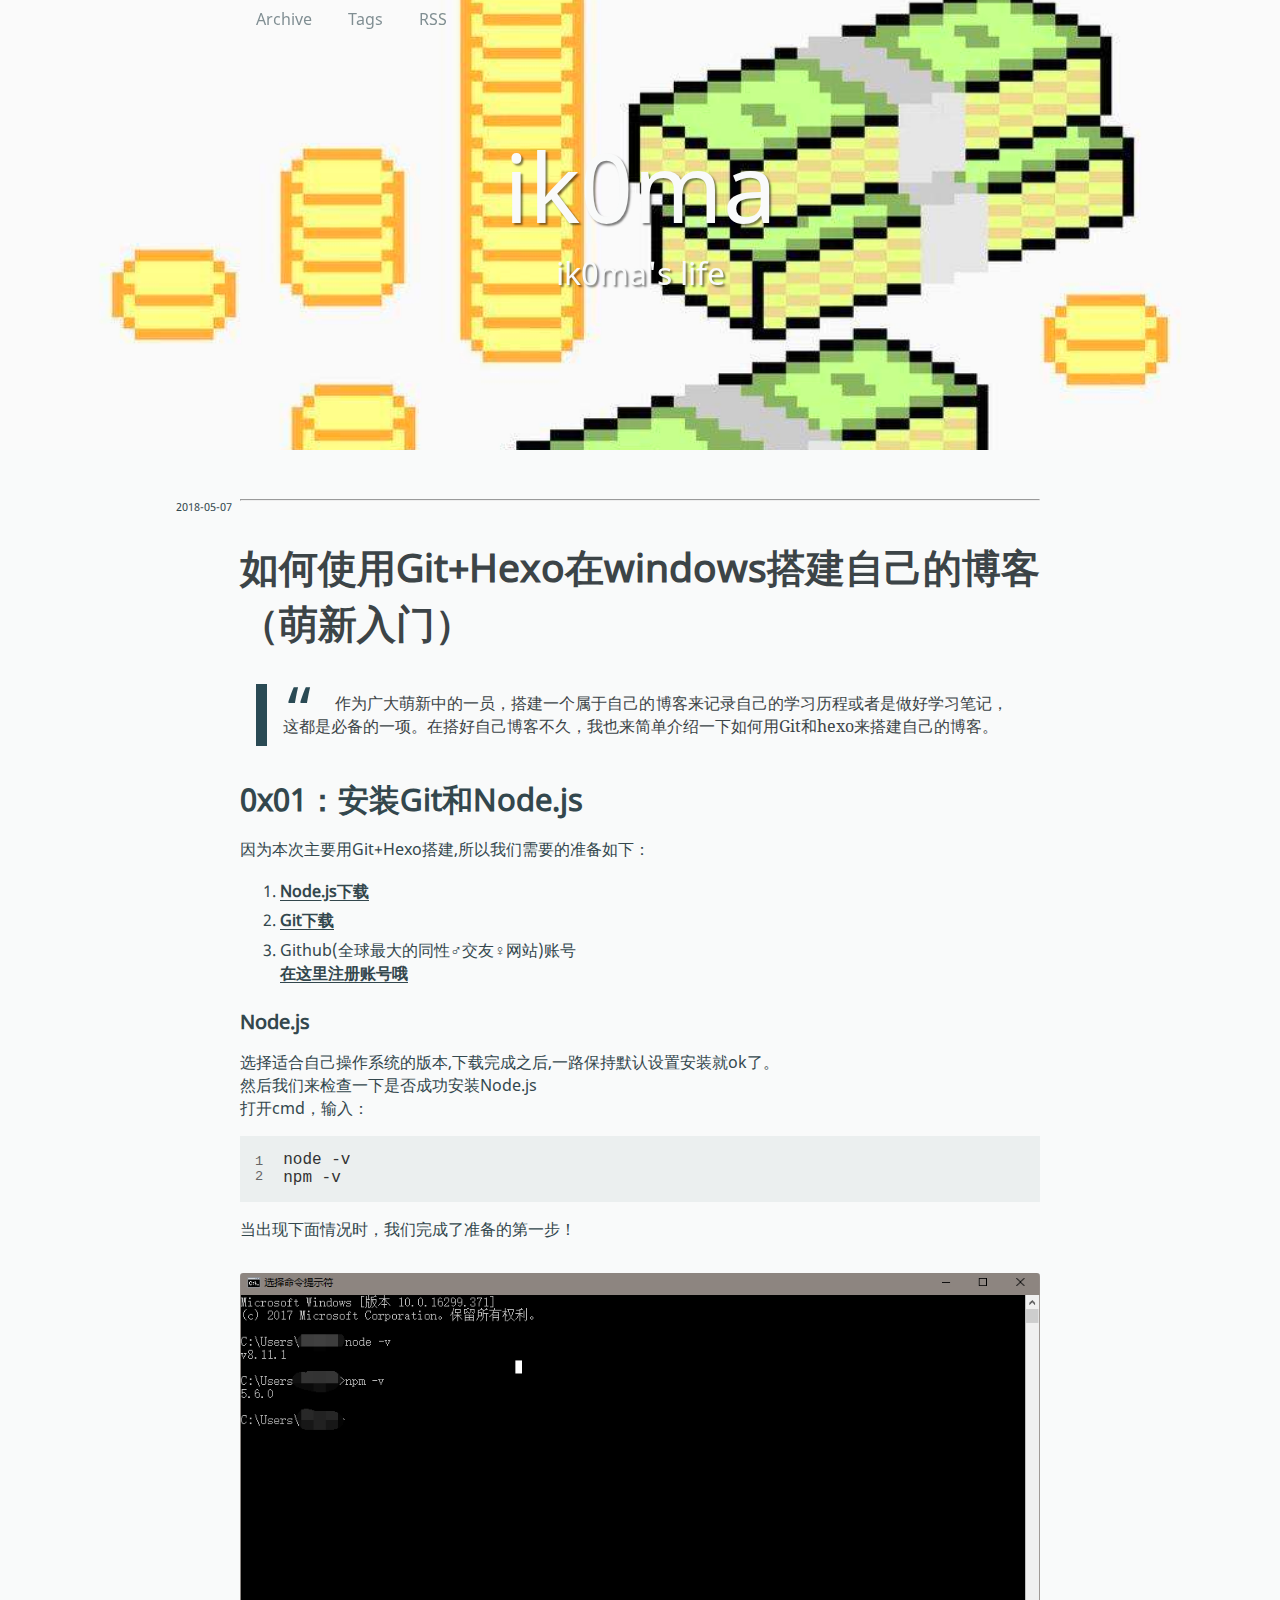
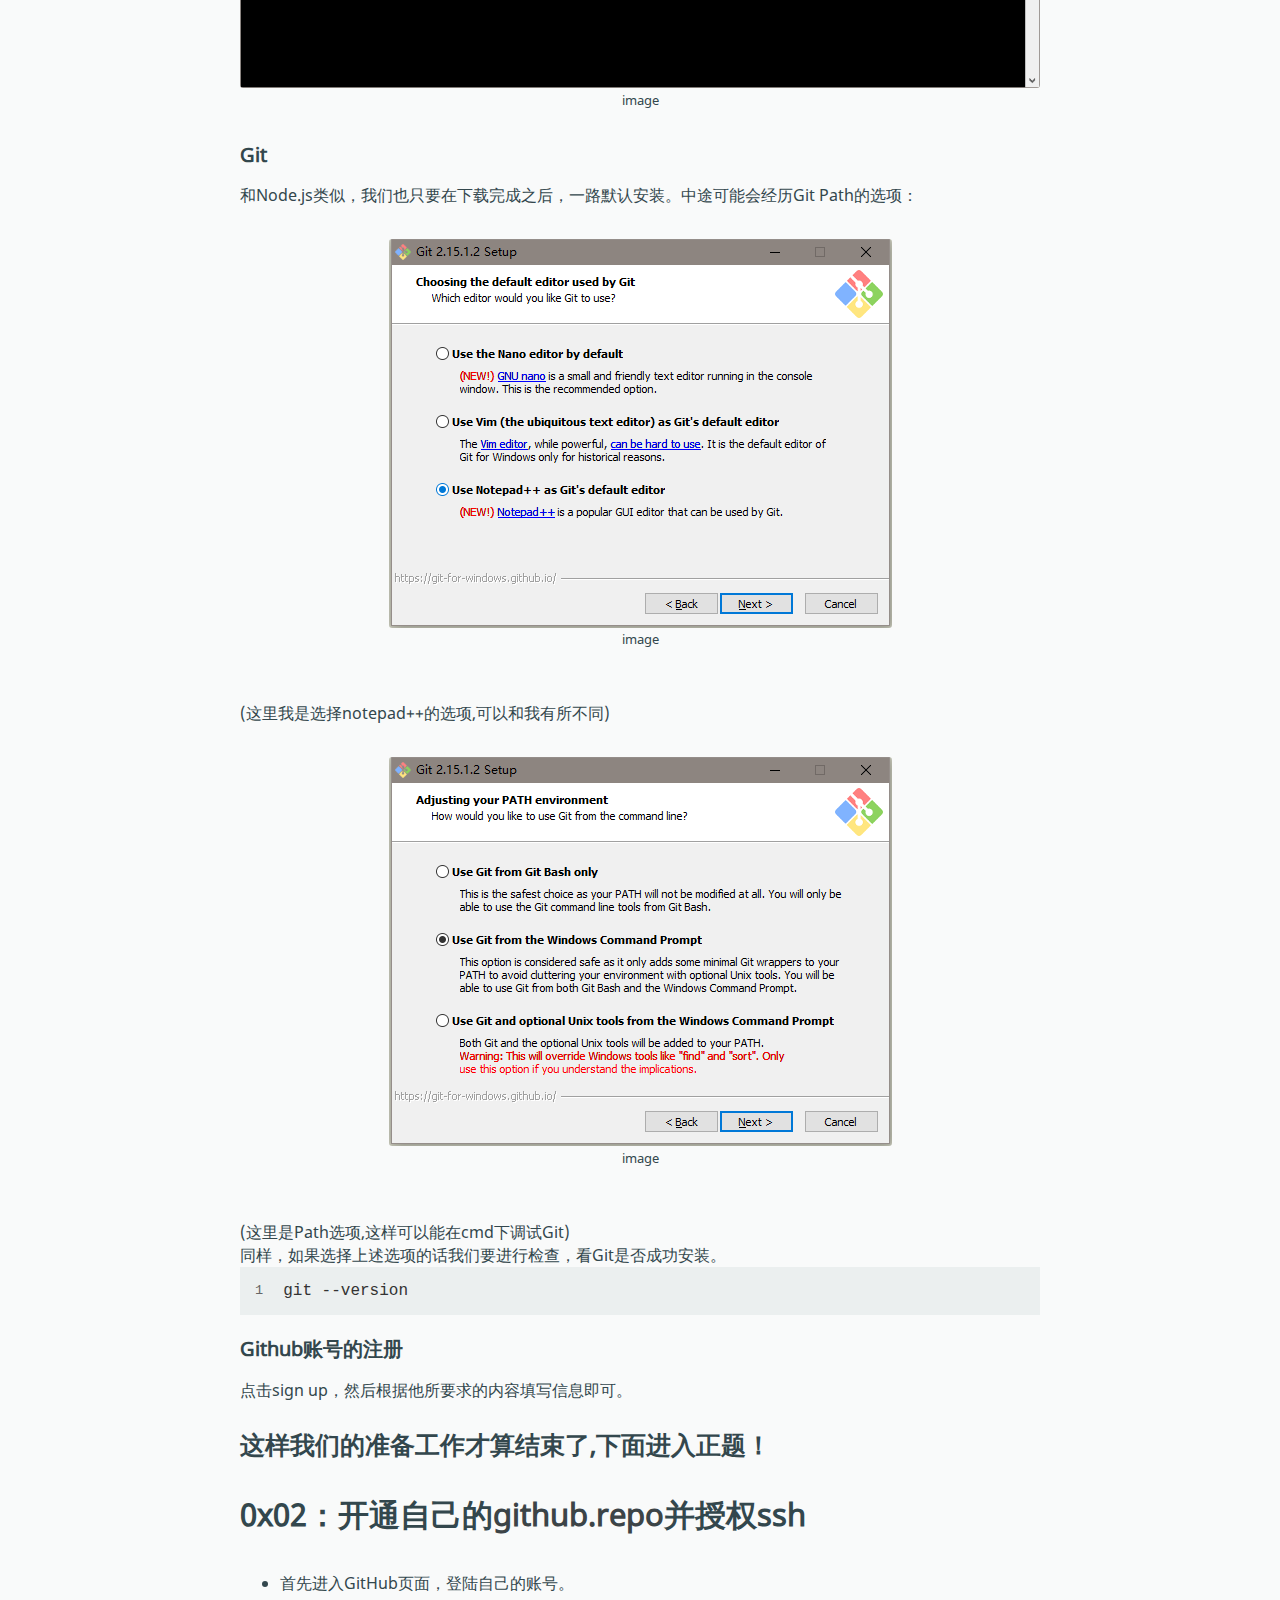
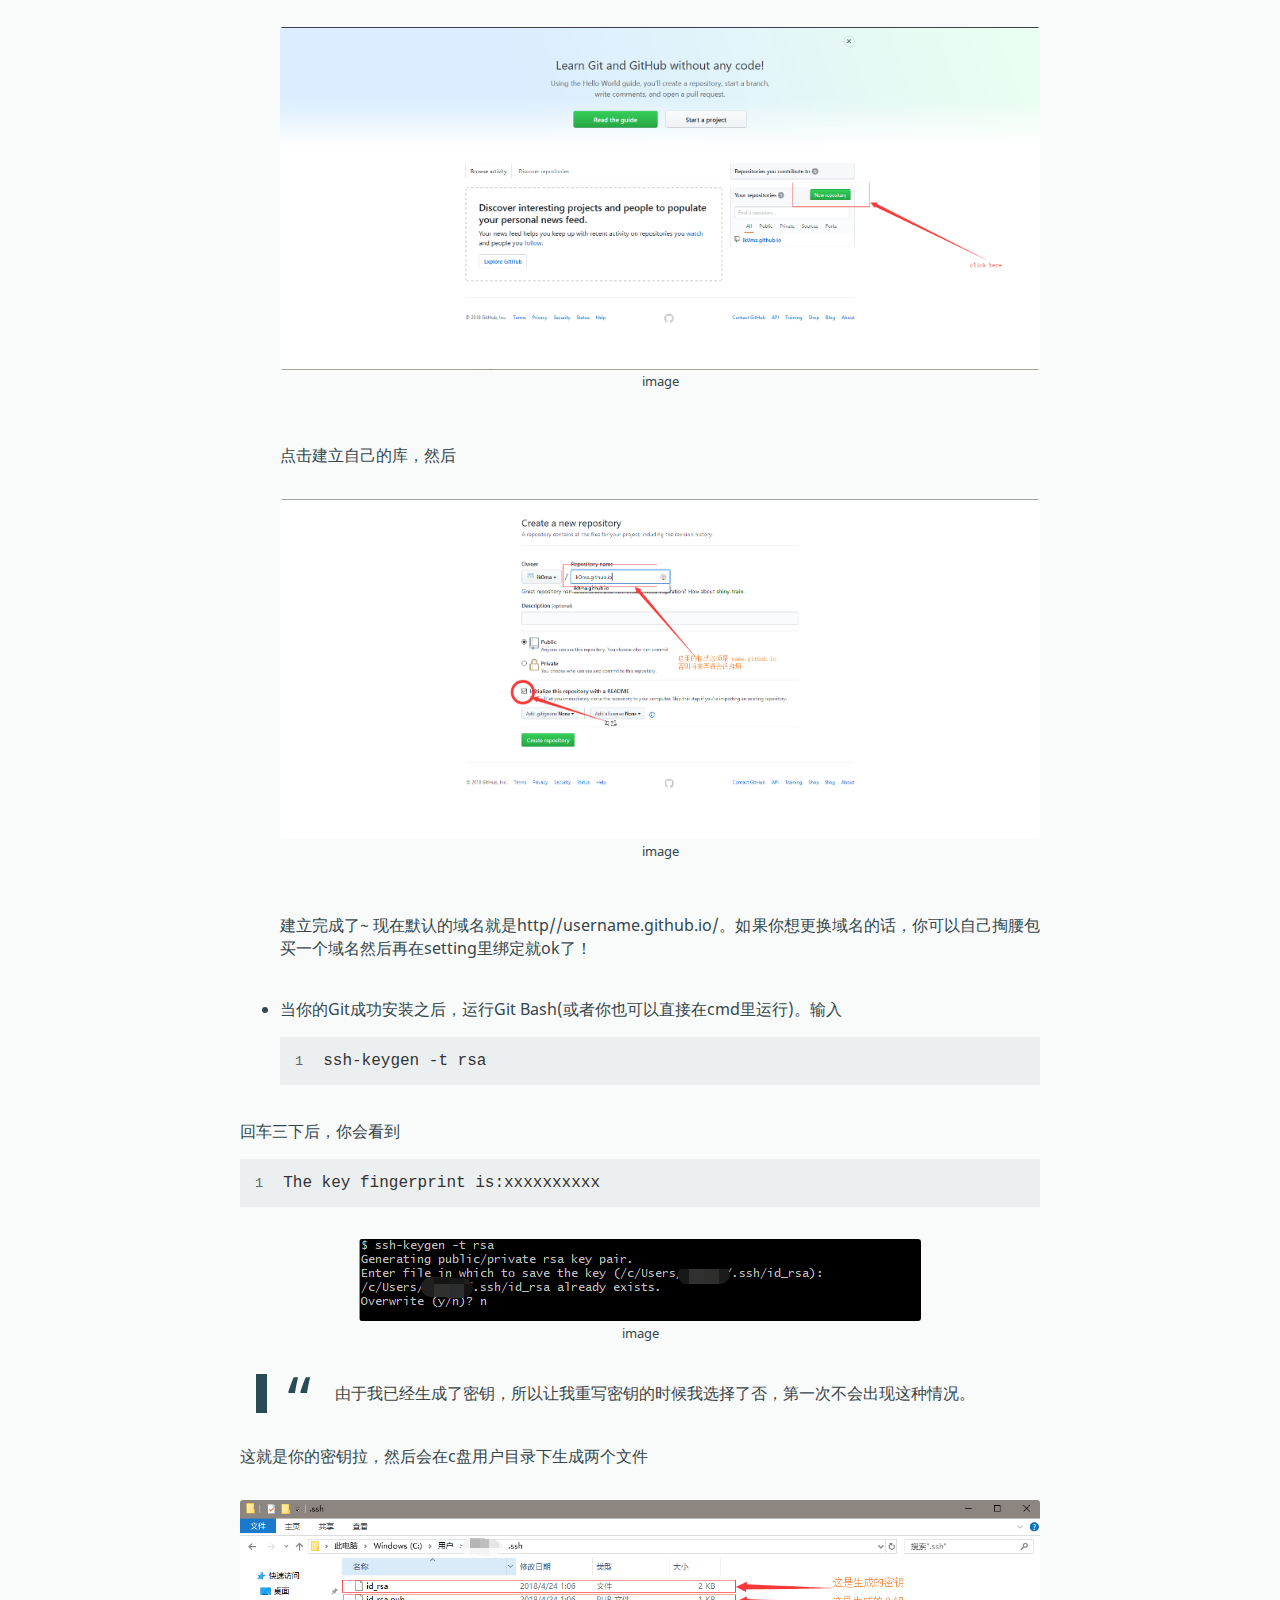
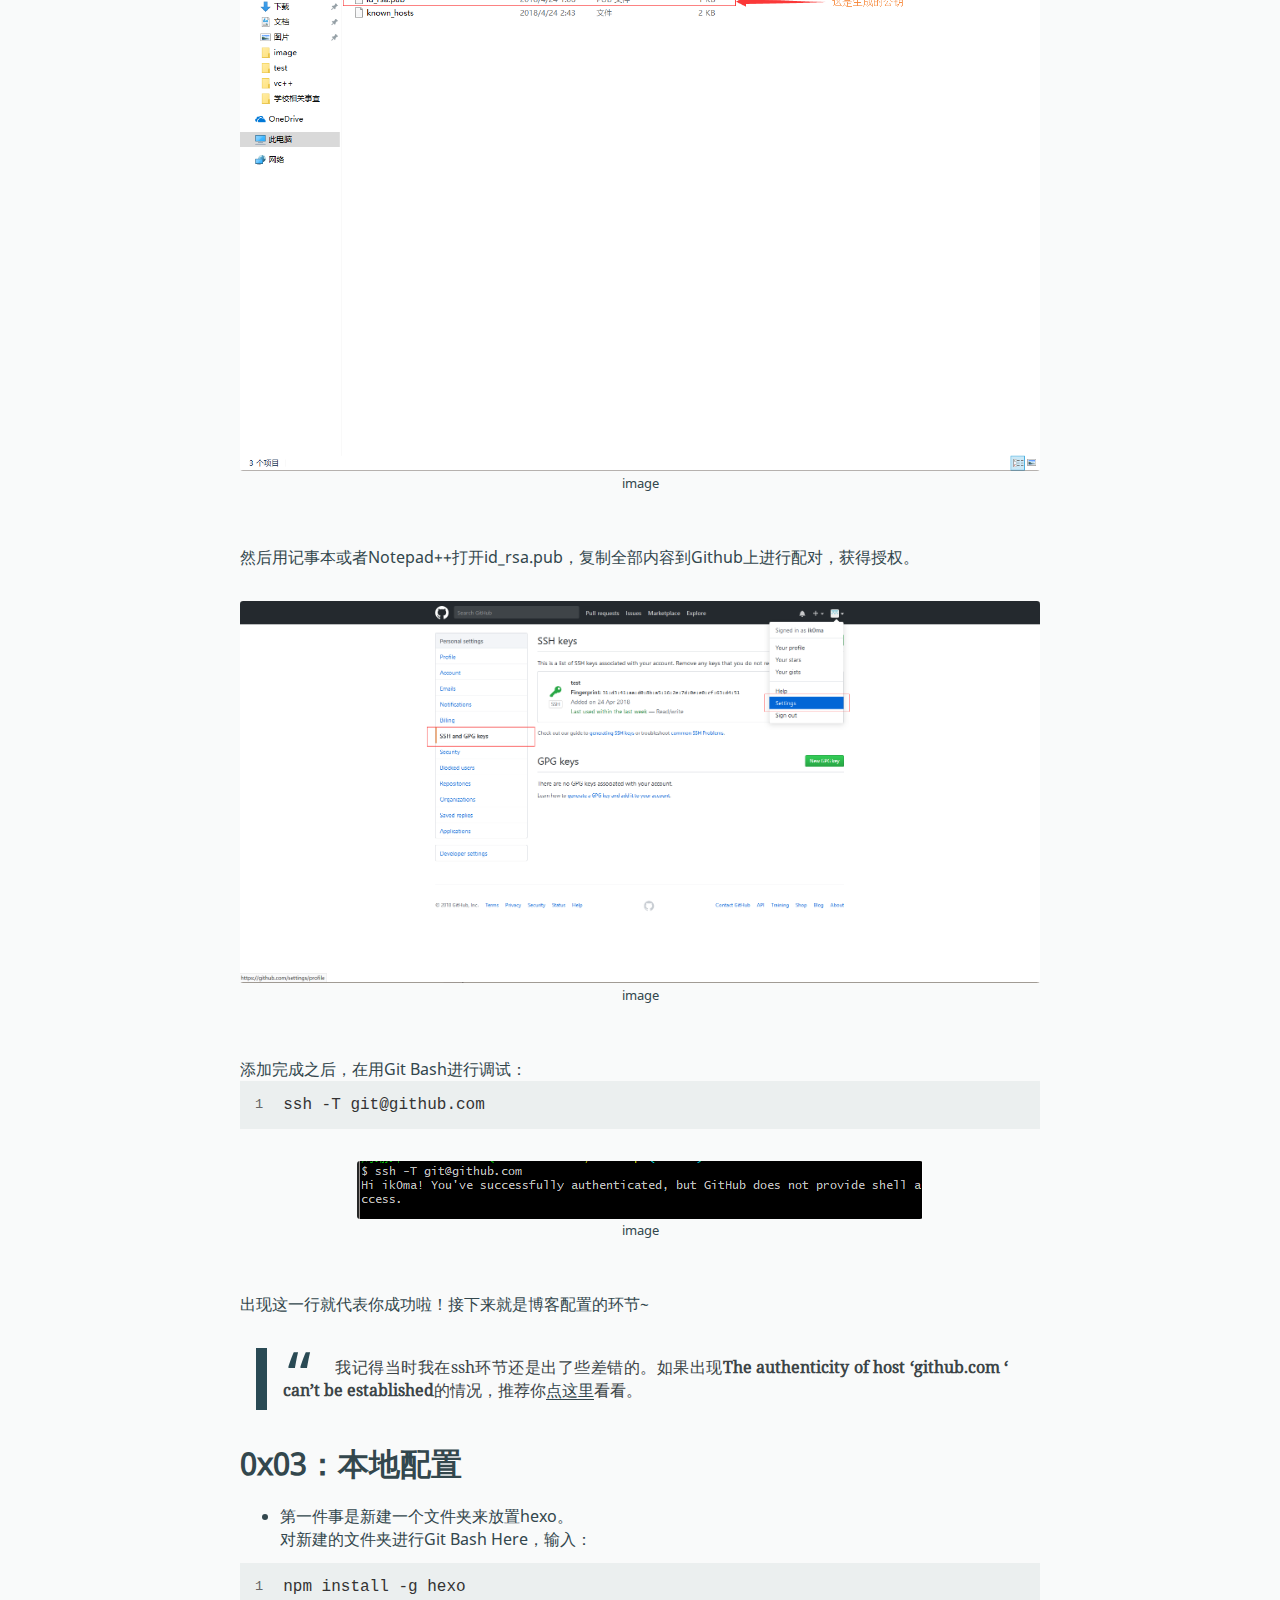
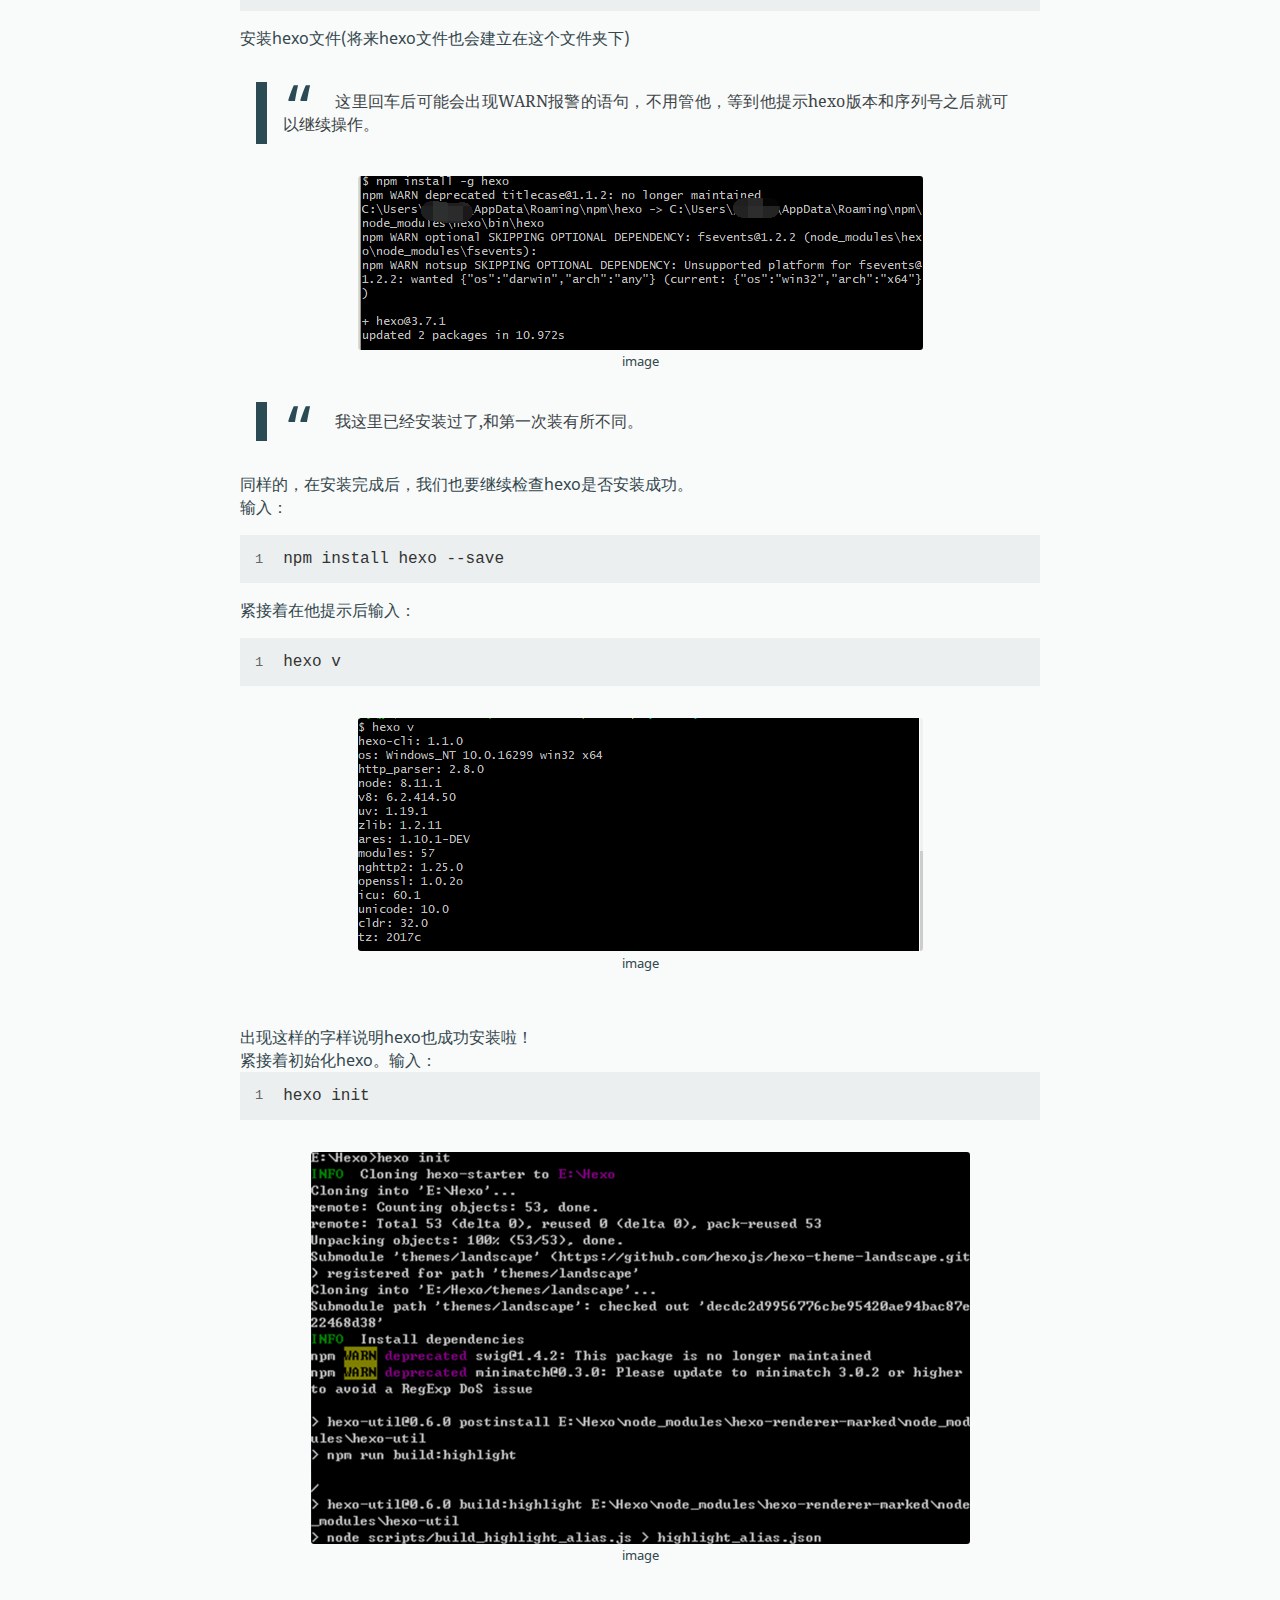
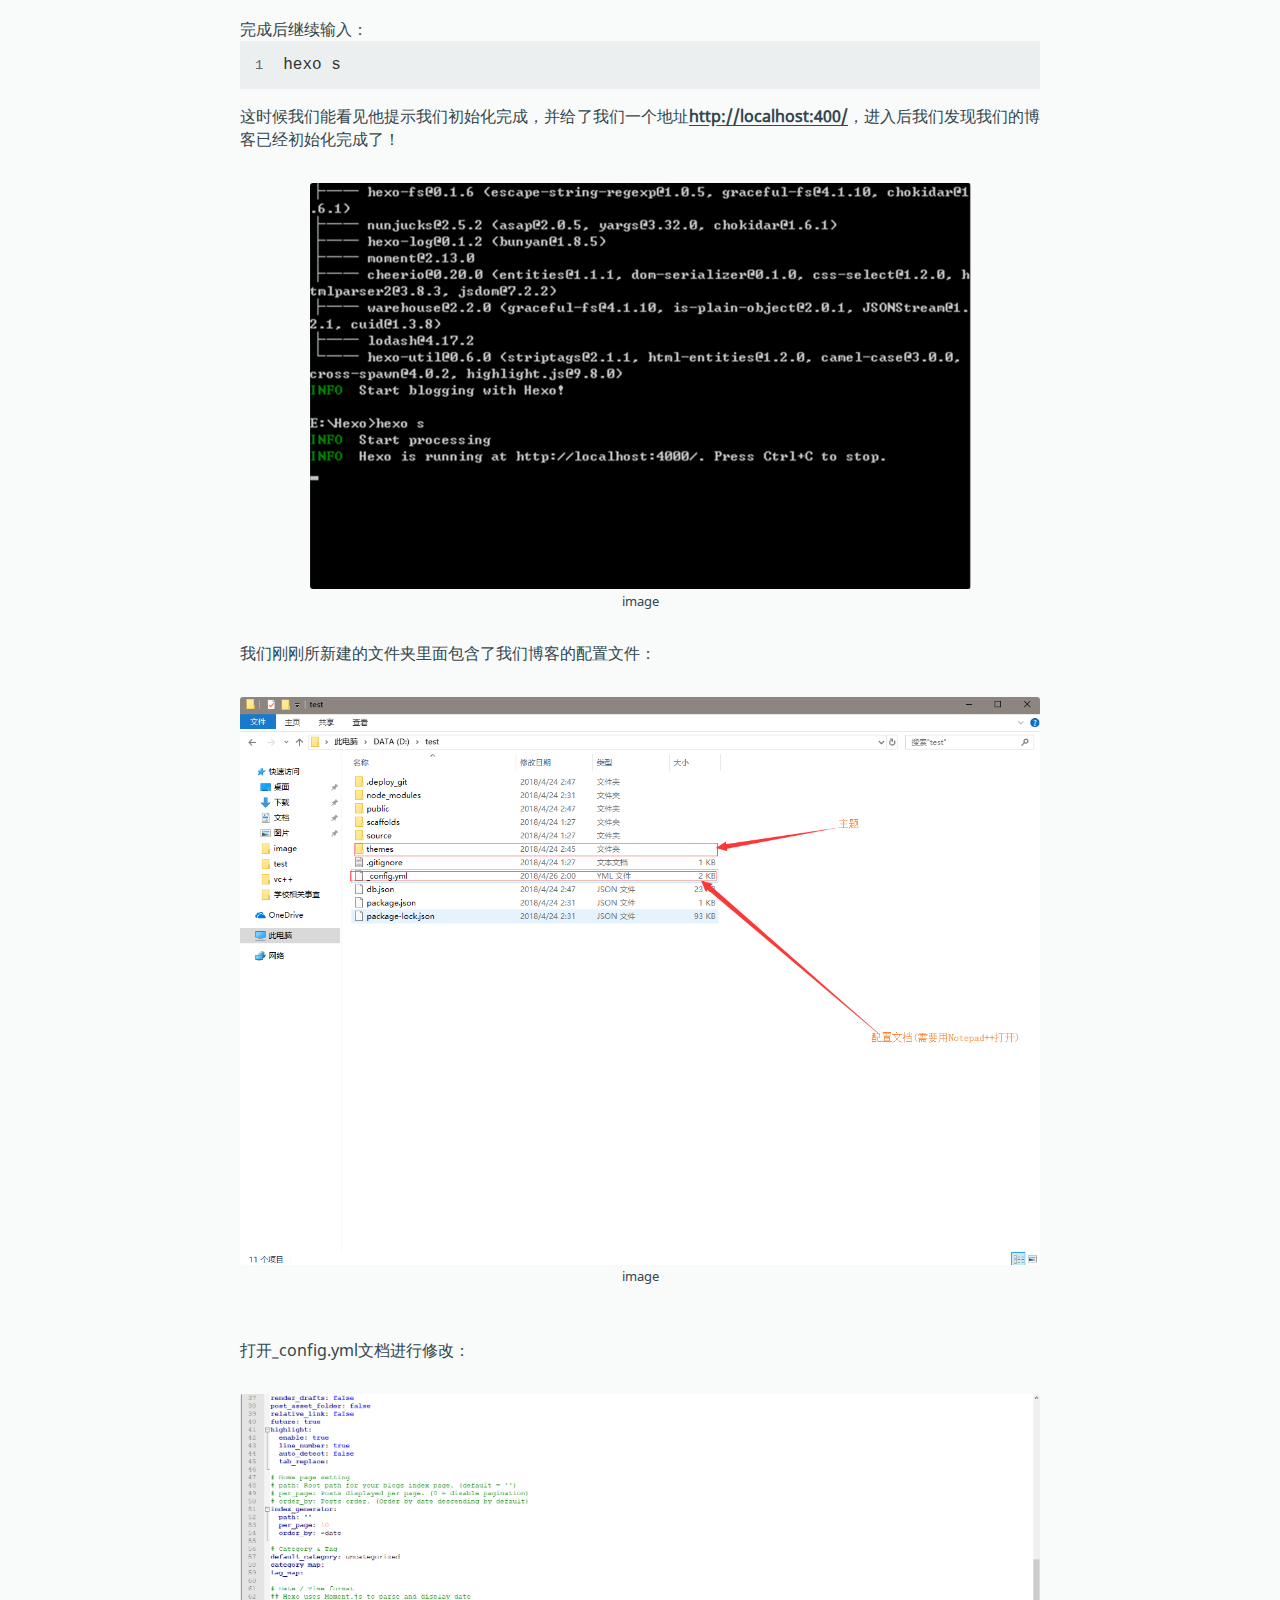
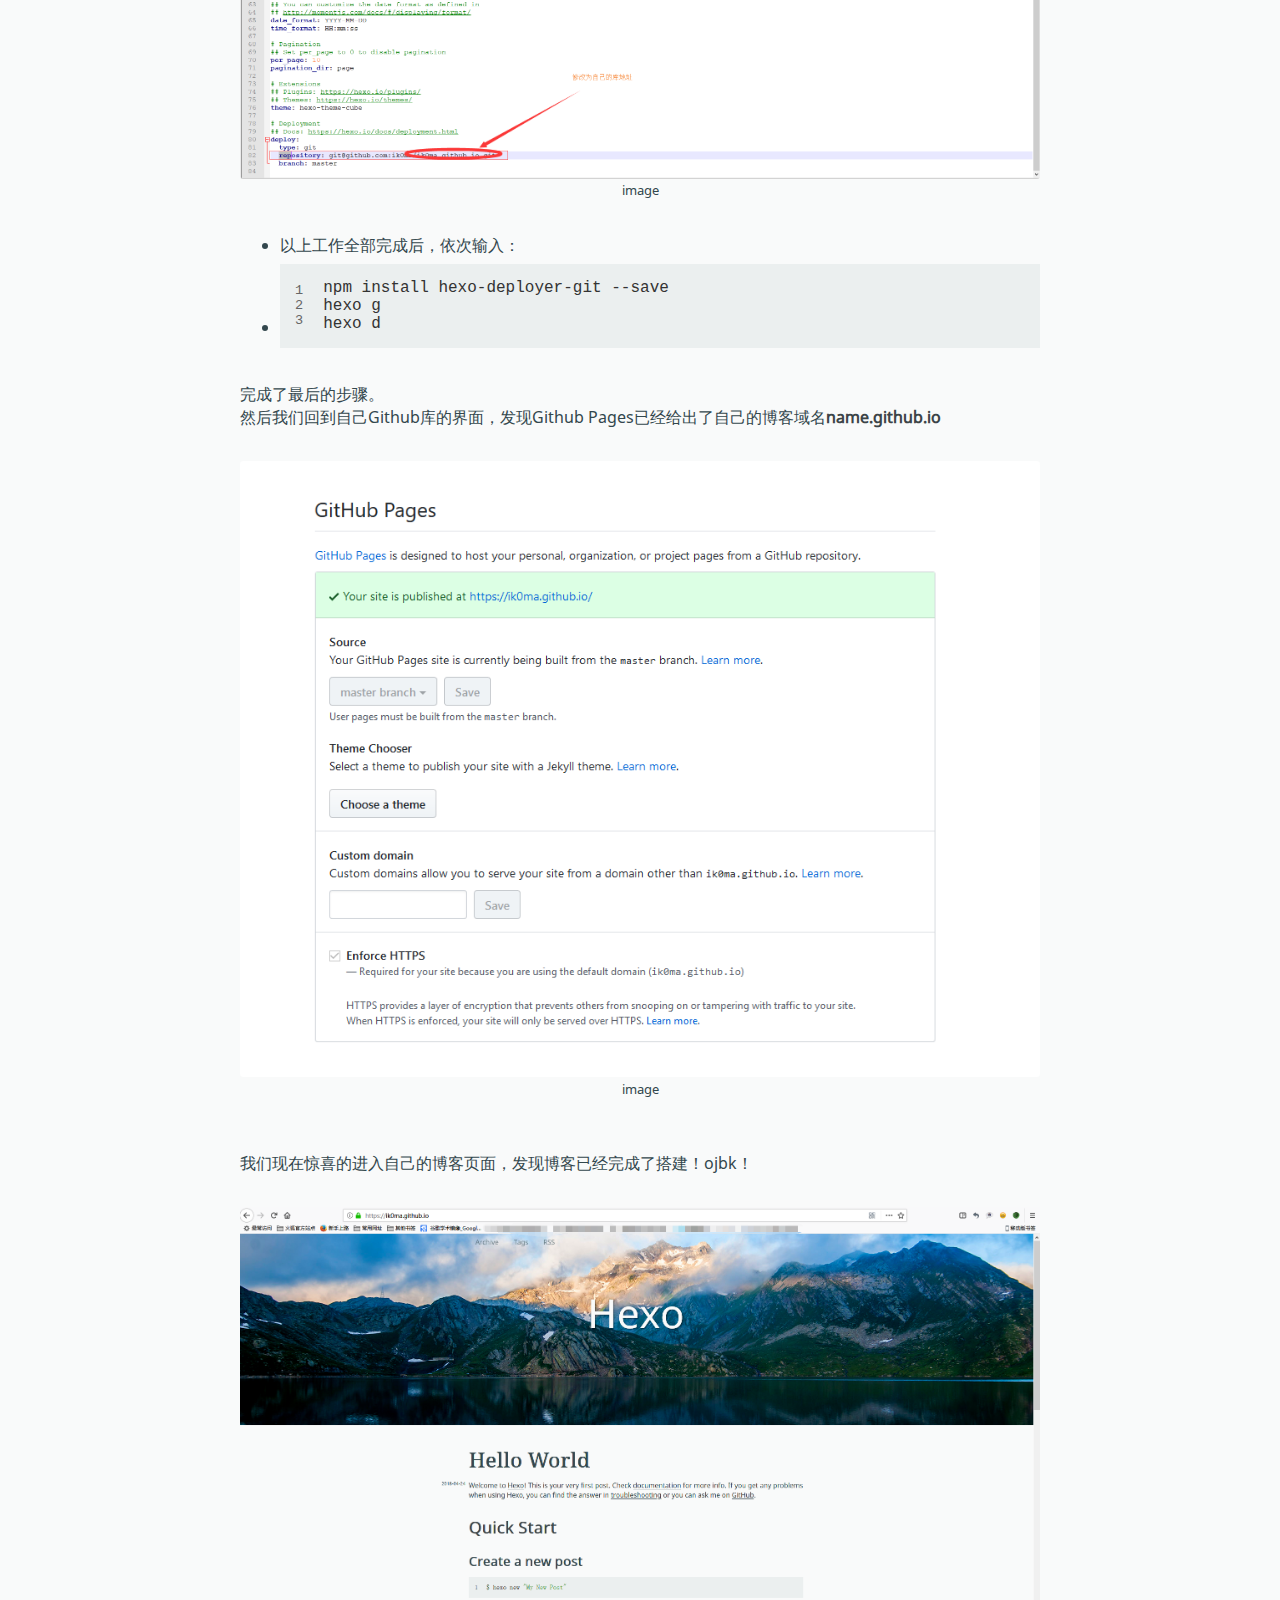
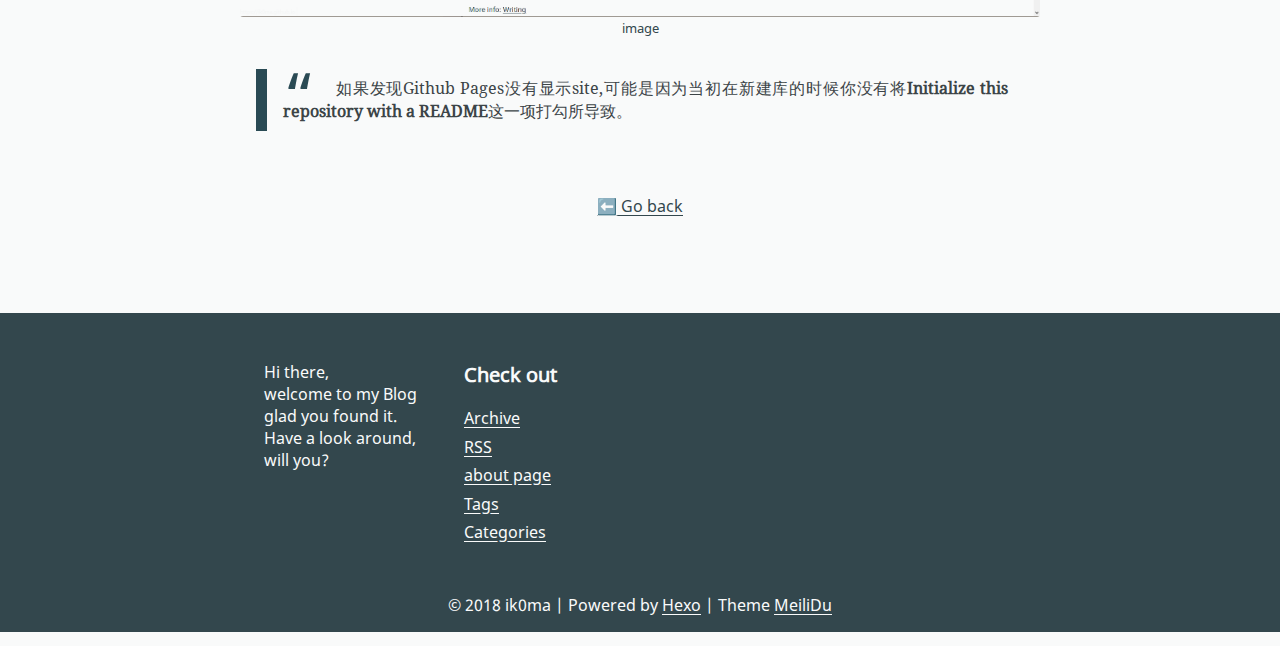
<file: 2018/05/07/2018-4-26-Github/index.html>
<!DOCTYPE html>
<html>

<head>
	<meta charset="utf-8">
	<meta name="viewport" content="width=device-width, initial-scale=1, maximum-scale=1">
	<meta name="theme-color" content="#33474d">
	<title>ik0ma</title>
	<link rel="stylesheet" href="/css/style.css" />
	
      <link rel="alternate" href="/atom.xml" title="ik0ma" type="application/atom+xml">
    
</head>

<body>

	<header class="header">
		<nav class="header__nav">
			
				<a href="/archives" class="header__link">Archive</a>
			
				<a href="/tags" class="header__link">Tags</a>
			
				<a href="/atom.xml" class="header__link">RSS</a>
			
		</nav>
		<h1 class="header__title"><a href="../../../../index.html">ik0ma</a></h1>
		<h2 class="header__subtitle">ik0ma's life</h2>
	</header>

	<main>
		<article>
	
		<h1></h1>
	
	<div class="article__infos">
		<span class="article__date">2018-05-07</span><br />
		
		
	</div>

	

	
		<hr>
<h2 id="如何使用Git-Hexo在windows搭建自己的博客（萌新入门）"><a href="#如何使用Git-Hexo在windows搭建自己的博客（萌新入门）" class="headerlink" title="如何使用Git+Hexo在windows搭建自己的博客（萌新入门）"></a>如何使用Git+Hexo在windows搭建自己的博客（萌新入门）</h2><blockquote>
<p>作为广大萌新中的一员，搭建一个属于自己的博客来记录自己的学习历程或者是做好学习笔记，这都是必备的一项。在搭好自己博客不久，我也来简单介绍一下如何用Git和hexo来搭建自己的博客。  </p>
</blockquote>
<h3 id="0x01：安装Git和Node-js"><a href="#0x01：安装Git和Node-js" class="headerlink" title="0x01：安装Git和Node.js"></a>0x01：安装Git和Node.js</h3><p>因为本次主要用Git+Hexo搭建,所以我们需要的准备如下：</p>
<ol>
<li><strong><a href="http://nodejs.cn/download/" target="_blank" rel="noopener">Node.js下载</a></strong></li>
<li><strong><a href="https://git-scm.com/downloads" target="_blank" rel="noopener">Git下载</a></strong></li>
<li>Github(全球最大的同性♂交友♀网站)账号<br><strong><a href="https://github.com/" target="_blank" rel="noopener">在这里注册账号哦</a></strong>  </li>
</ol>
<h5 id="Node-js"><a href="#Node-js" class="headerlink" title="Node.js"></a>Node.js</h5><p>选择适合自己操作系统的版本,下载完成之后,一路保持默认设置安装就ok了。<br>然后我们来检查一下是否成功安装Node.js<br>打开cmd，输入：<br><figure class="highlight plain"><table><tr><td class="gutter"><pre><span class="line">1</span><br><span class="line">2</span><br></pre></td><td class="code"><pre><span class="line">node -v</span><br><span class="line">npm -v</span><br></pre></td></tr></table></figure></p>
<p>当出现下面情况时，我们完成了准备的第一步！<br><figure class="figure"><img src="https://ik0ma.github.io/2018/04/28/2018-4-26-Github/image/20180426003003.png" alt="image"><figcaption class="figure__caption">image</figcaption></figure></p>
<h5 id="Git"><a href="#Git" class="headerlink" title="Git"></a>Git</h5><p>和Node.js类似，我们也只要在下载完成之后，一路默认安装。中途可能会经历Git Path的选项：<br><figure class="figure"><img src="https://ik0ma.github.io/2018/04/28/2018-4-26-Github/image/20180426004111.png" alt="image"><figcaption class="figure__caption">image</figcaption></figure><br>(这里我是选择notepad++的选项,可以和我有所不同)<br><figure class="figure"><img src="https://ik0ma.github.io/2018/04/28/2018-4-26-Github/image/20180426004134.png" alt="image"><figcaption class="figure__caption">image</figcaption></figure><br>(这里是Path选项,这样可以能在cmd下调试Git)<br>同样，如果选择上述选项的话我们要进行检查，看Git是否成功安装。<br><figure class="highlight plain"><table><tr><td class="gutter"><pre><span class="line">1</span><br></pre></td><td class="code"><pre><span class="line">git --version</span><br></pre></td></tr></table></figure></p>
<h5 id="Github账号的注册"><a href="#Github账号的注册" class="headerlink" title="Github账号的注册"></a>Github账号的注册</h5><p>点击sign up，然后根据他所要求的内容填写信息即可。  </p>
<h4 id="这样我们的准备工作才算结束了-下面进入正题！"><a href="#这样我们的准备工作才算结束了-下面进入正题！" class="headerlink" title="这样我们的准备工作才算结束了,下面进入正题！"></a>这样我们的准备工作才算结束了,下面进入正题！</h4><h3 id="0x02：开通自己的github-repo并授权ssh"><a href="#0x02：开通自己的github-repo并授权ssh" class="headerlink" title="0x02：开通自己的github.repo并授权ssh"></a>0x02：开通自己的<strong>github.repo</strong>并授权ssh</h3><ul>
<li><p>首先进入GitHub页面，登陆自己的账号。<br><figure class="figure"><img src="https://ik0ma.github.io/2018/04/28/2018-4-26-Github/image/20180426010419.png" alt="image"><figcaption class="figure__caption">image</figcaption></figure><br>点击建立自己的库，然后<br><figure class="figure"><img src="https://ik0ma.github.io/2018/04/28/2018-4-26-Github/image/20180426010757.png" alt="image"><figcaption class="figure__caption">image</figcaption></figure><br>建立完成了~ 现在默认的域名就是http//username.github.io/。如果你想更换域名的话，你可以自己掏腰包买一个域名然后再在setting里绑定就ok了！  </p>
</li>
<li><p>当你的Git成功安装之后，运行Git Bash(或者你也可以直接在cmd里运行)。输入 </p>
<figure class="highlight plain"><table><tr><td class="gutter"><pre><span class="line">1</span><br></pre></td><td class="code"><pre><span class="line">ssh-keygen -t rsa</span><br></pre></td></tr></table></figure>
</li>
</ul>
<p>回车三下后，你会看到<br><figure class="highlight plain"><table><tr><td class="gutter"><pre><span class="line">1</span><br></pre></td><td class="code"><pre><span class="line">The key fingerprint is:xxxxxxxxxx</span><br></pre></td></tr></table></figure></p>
<p><figure class="figure"><img src="https://ik0ma.github.io/2018/04/28/2018-4-26-Github/image/20180426012135.png" alt="image"><figcaption class="figure__caption">image</figcaption></figure>  </p>
<blockquote>
<p>由于我已经生成了密钥，所以让我重写密钥的时候我选择了否，第一次不会出现这种情况。</p>
</blockquote>
<p>这就是你的密钥拉，然后会在c盘用户目录下生成两个文件<br><figure class="figure"><img src="https://ik0ma.github.io/2018/04/28/2018-4-26-Github/image/20180426012615.png" alt="image"><figcaption class="figure__caption">image</figcaption></figure><br>然后用记事本或者Notepad++打开id_rsa.pub，复制全部内容到Github上进行配对，获得授权。<br><figure class="figure"><img src="https://ik0ma.github.io/2018/04/28/2018-4-26-Github/image/20180426012916.png" alt="image"><figcaption class="figure__caption">image</figcaption></figure><br>添加完成之后，在用Git Bash进行调试：<br><figure class="highlight plain"><table><tr><td class="gutter"><pre><span class="line">1</span><br></pre></td><td class="code"><pre><span class="line">ssh -T git@github.com</span><br></pre></td></tr></table></figure></p>
<p><figure class="figure"><img src="https://ik0ma.github.io/2018/04/28/2018-4-26-Github/image/20180426013654.png" alt="image"><figcaption class="figure__caption">image</figcaption></figure><br>出现这一行就代表你成功啦！接下来就是博客配置的环节~</p>
<blockquote>
<p> 我记得当时我在ssh环节还是出了些差错的。如果出现<strong>The authenticity of host ‘github.com ‘ can’t be established</strong>的情况，推荐你<a href="https://blog.csdn.net/yemoweiliang/article/details/53005156" target="_blank" rel="noopener">点这里</a>看看。</p>
</blockquote>
<h3 id="0x03：本地配置"><a href="#0x03：本地配置" class="headerlink" title="0x03：本地配置"></a>0x03：本地配置</h3><ul>
<li>第一件事是新建一个文件夹来放置hexo。<br>对新建的文件夹进行Git Bash Here，输入： </li>
</ul>
<figure class="highlight plain"><table><tr><td class="gutter"><pre><span class="line">1</span><br></pre></td><td class="code"><pre><span class="line">npm install -g hexo</span><br></pre></td></tr></table></figure>
<p>安装hexo文件(将来hexo文件也会建立在这个文件夹下)  </p>
<blockquote>
<p>这里回车后可能会出现WARN报警的语句，不用管他，等到他提示hexo版本和序列号之后就可以继续操作。</p>
</blockquote>
<p><figure class="figure"><img src="https://ik0ma.github.io/2018/04/28/2018-4-26-Github/image/20180426014556.png" alt="image"><figcaption class="figure__caption">image</figcaption></figure>  </p>
<blockquote>
<p>我这里已经安装过了,和第一次装有所不同。     </p>
</blockquote>
<p>同样的，在安装完成后，我们也要继续检查hexo是否安装成功。<br>输入： </p>
<figure class="highlight plain"><table><tr><td class="gutter"><pre><span class="line">1</span><br></pre></td><td class="code"><pre><span class="line">npm install hexo --save</span><br></pre></td></tr></table></figure>
<p>紧接着在他提示后输入： </p>
<figure class="highlight plain"><table><tr><td class="gutter"><pre><span class="line">1</span><br></pre></td><td class="code"><pre><span class="line">hexo v</span><br></pre></td></tr></table></figure>
<p><figure class="figure"><img src="https://ik0ma.github.io/2018/04/28/2018-4-26-Github/image/20180426044.png" alt="image"><figcaption class="figure__caption">image</figcaption></figure><br>出现这样的字样说明hexo也成功安装啦！<br>紧接着初始化hexo。输入：<br><figure class="highlight plain"><table><tr><td class="gutter"><pre><span class="line">1</span><br></pre></td><td class="code"><pre><span class="line">hexo init</span><br></pre></td></tr></table></figure></p>
<p><figure class="figure"><img src="https://ik0ma.github.io/2018/04/28/2018-4-26-Github/image/20180426020332.png" alt="image"><figcaption class="figure__caption">image</figcaption></figure><br>完成后继续输入：<br><figure class="highlight plain"><table><tr><td class="gutter"><pre><span class="line">1</span><br></pre></td><td class="code"><pre><span class="line">hexo s</span><br></pre></td></tr></table></figure></p>
<p>这时候我们能看见他提示我们初始化完成，并给了我们一个地址<strong><a href="http://localhost:400/" target="_blank" rel="noopener">http://localhost:400/</a></strong>，进入后我们发现我们的博客已经初始化完成了！  <figure class="figure"><img src="https://ik0ma.github.io/2018/04/28/2018-4-26-Github/image/20180426020336.png" alt="image"><figcaption class="figure__caption">image</figcaption></figure>   我们刚刚所新建的文件夹里面包含了我们博客的配置文件：<figure class="figure"><img src="https://ik0ma.github.io/2018/04/28/2018-4-26-Github/image/20180426021640.png" alt="image"><figcaption class="figure__caption">image</figcaption></figure><br>打开_config.yml文档进行修改：<br><figure class="figure"><img src="https://ik0ma.github.io/2018/04/28/2018-4-26-Github/image/20180426021921.png" alt="image"><figcaption class="figure__caption">image</figcaption></figure>  </p>
<ul>
<li>以上工作全部完成后，依次输入：</li>
<li><figure class="highlight plain"><table><tr><td class="gutter"><pre><span class="line">1</span><br><span class="line">2</span><br><span class="line">3</span><br></pre></td><td class="code"><pre><span class="line">npm install hexo-deployer-git --save</span><br><span class="line">hexo g</span><br><span class="line">hexo d</span><br></pre></td></tr></table></figure>
</li>
</ul>
<p>完成了最后的步骤。<br>然后我们回到自己Github库的界面，发现Github Pages已经给出了自己的博客域名<strong>name.github.io</strong><br><figure class="figure"><img src="https://ik0ma.github.io/2018/04/28/2018-4-26-Github/image/20180426022543.png" alt="image"><figcaption class="figure__caption">image</figcaption></figure><br>我们现在惊喜的进入自己的博客页面，发现博客已经完成了搭建！ojbk！<br><figure class="figure"><img src="https://ik0ma.github.io/2018/04/28/2018-4-26-Github/image/20180426023010.png" alt="image"><figcaption class="figure__caption">image</figcaption></figure></p>
<blockquote>
<p> 如果发现Github Pages没有显示site,可能是因为当初在新建库的时候你没有将<strong>Initialize this repository with a README</strong>这一项打勾所导致。</p>
</blockquote>

	

	
		<span class="different-posts"><a href="" onclick="window.history.go(-1); return false;">⬅️ Go back </a></span>

	

</article>

	</main>

	<footer class="footer">
	<div class="footer-content">
		
	      <div class="footer__element">
	<p>Hi there, <br />welcome to my Blog glad you found it. Have a look around, will you?</p>
</div>

	    
	      <div class="footer__element">
	<h5>Check out</h5>
	<ul class="footer-links">
		<li class="footer-links__link"><a href="/archives">Archive</a></li>
		
		  <li class="footer-links__link"><a href="/atom.xml">RSS</a></li>
	    
		<li class="footer-links__link"><a href="/about">about page</a></li>
		<li class="footer-links__link"><a href="/tags">Tags</a></li>
		<li class="footer-links__link"><a href="/categories">Categories</a></li>
	</ul>
</div>

	    

		<div class="footer-credit">
			<span>© 2018 ik0ma | Powered by <a href="https://hexo.io/">Hexo</a> | Theme <a href="https://github.com/HoverBaum/meilidu-hexo">MeiliDu</a></span>
		</div>

	</div>


</footer>



</body>

</html>
</file>
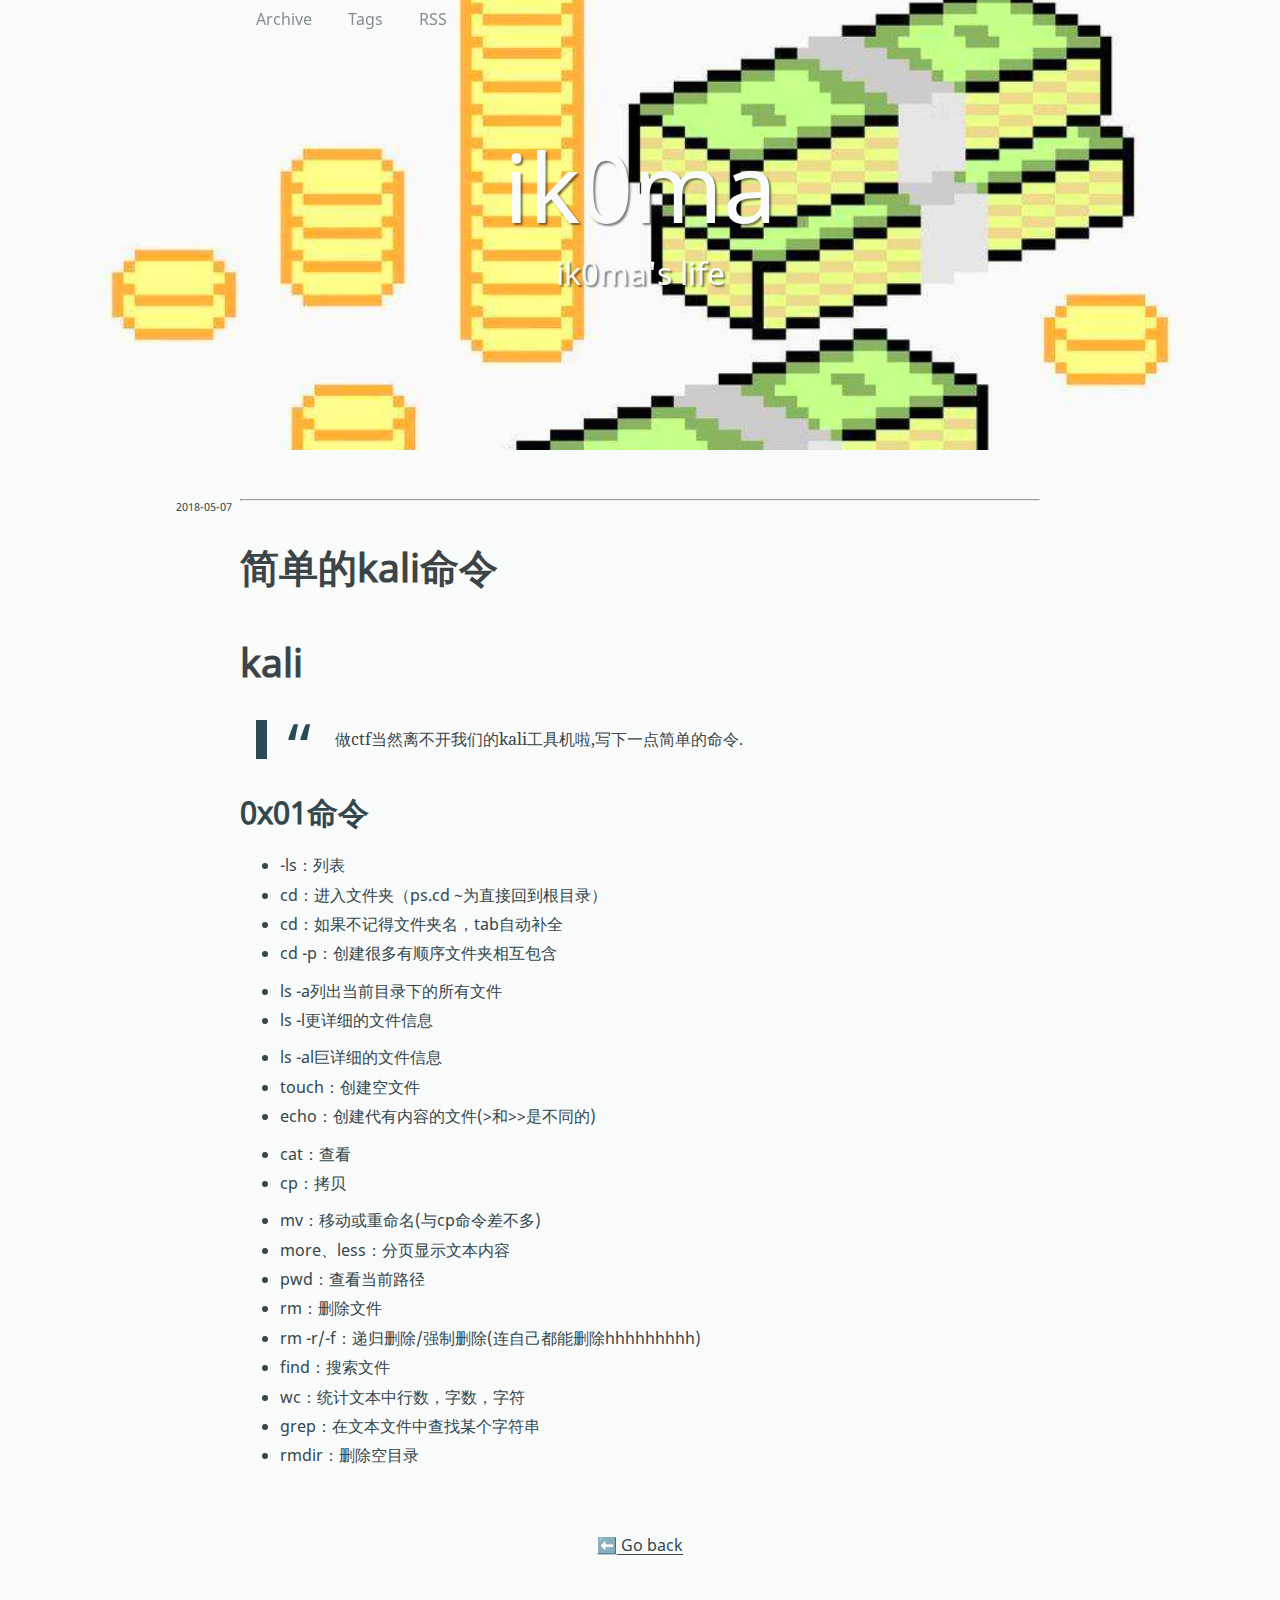
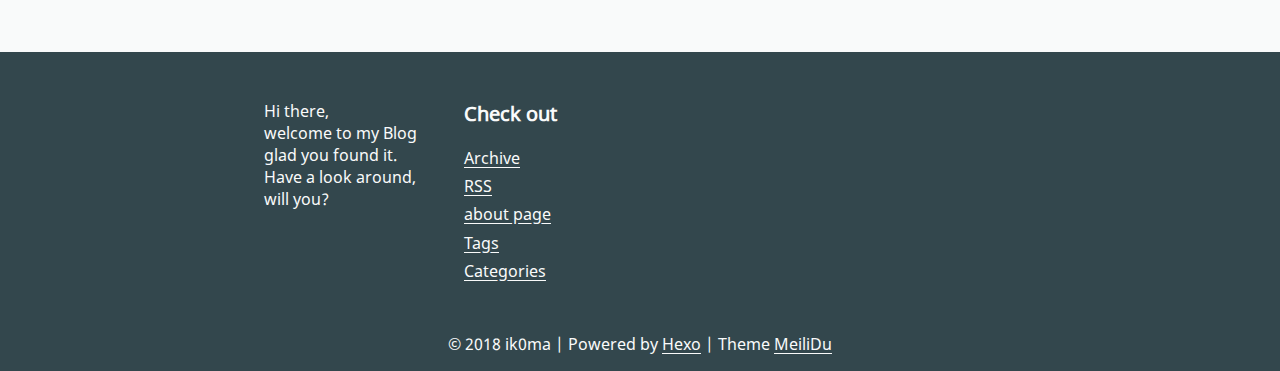
<file: 2018/05/07/kali/index.html>
<!DOCTYPE html>
<html>

<head>
	<meta charset="utf-8">
	<meta name="viewport" content="width=device-width, initial-scale=1, maximum-scale=1">
	<meta name="theme-color" content="#33474d">
	<title>ik0ma</title>
	<link rel="stylesheet" href="/css/style.css" />
	
      <link rel="alternate" href="/atom.xml" title="ik0ma" type="application/atom+xml">
    
</head>

<body>

	<header class="header">
		<nav class="header__nav">
			
				<a href="/archives" class="header__link">Archive</a>
			
				<a href="/tags" class="header__link">Tags</a>
			
				<a href="/atom.xml" class="header__link">RSS</a>
			
		</nav>
		<h1 class="header__title"><a href="../../../../index.html">ik0ma</a></h1>
		<h2 class="header__subtitle">ik0ma's life</h2>
	</header>

	<main>
		<article>
	
		<h1></h1>
	
	<div class="article__infos">
		<span class="article__date">2018-05-07</span><br />
		
		
	</div>

	

	
		<hr>
<h2 id="简单的kali命令"><a href="#简单的kali命令" class="headerlink" title="简单的kali命令"></a>简单的kali命令</h2><h2 id="kali"><a href="#kali" class="headerlink" title="kali"></a>kali</h2><blockquote>
<p>做ctf当然离不开我们的kali工具机啦,写下一点简单的命令.</p>
</blockquote>
<h3 id="0x01命令"><a href="#0x01命令" class="headerlink" title="0x01命令"></a>0x01命令</h3><ul>
<li>-ls：列表</li>
<li>cd：进入文件夹（ps.cd ~为直接回到根目录）</li>
<li>cd：如果不记得文件夹名，tab自动补全</li>
<li>cd -p：创建很多有顺序文件夹相互包含</li>
</ul>
<ul>
<li>ls -a列出当前目录下的所有文件</li>
<li>ls -l更详细的文件信息</li>
</ul>
<ul>
<li>ls -al巨详细的文件信息</li>
<li>touch：创建空文件</li>
<li>echo：创建代有内容的文件(&gt;和&gt;&gt;是不同的)</li>
</ul>
<ul>
<li>cat：查看</li>
<li>cp：拷贝</li>
</ul>
<ul>
<li>mv：移动或重命名(与cp命令差不多)</li>
<li>more、less：分页显示文本内容</li>
<li>pwd：查看当前路径</li>
<li>rm：删除文件</li>
<li>rm -r/-f：递归删除/强制删除(连自己都能删除hhhhhhhhh)</li>
<li>find：搜索文件</li>
<li>wc：统计文本中行数，字数，字符</li>
<li>grep：在文本文件中查找某个字符串</li>
<li>rmdir：删除空目录</li>
</ul>

	

	
		<span class="different-posts"><a href="" onclick="window.history.go(-1); return false;">⬅️ Go back </a></span>

	

</article>

	</main>

	<footer class="footer">
	<div class="footer-content">
		
	      <div class="footer__element">
	<p>Hi there, <br />welcome to my Blog glad you found it. Have a look around, will you?</p>
</div>

	    
	      <div class="footer__element">
	<h5>Check out</h5>
	<ul class="footer-links">
		<li class="footer-links__link"><a href="/archives">Archive</a></li>
		
		  <li class="footer-links__link"><a href="/atom.xml">RSS</a></li>
	    
		<li class="footer-links__link"><a href="/about">about page</a></li>
		<li class="footer-links__link"><a href="/tags">Tags</a></li>
		<li class="footer-links__link"><a href="/categories">Categories</a></li>
	</ul>
</div>

	    

		<div class="footer-credit">
			<span>© 2018 ik0ma | Powered by <a href="https://hexo.io/">Hexo</a> | Theme <a href="https://github.com/HoverBaum/meilidu-hexo">MeiliDu</a></span>
		</div>

	</div>


</footer>



</body>

</html>
</file>
<file: css/style.css>
@font-face {
  font-family: "Noto Sans";
  src: url("fonts/Noto_Sans/NotoSans-Regular.ttf");
  font-weight: normal;
}
@font-face {
  font-family: "Noto Sans";
  src: url("fonts/Noto_Sans/NotoSans-Italic.ttf");
  font-style: italic;
}
@font-face {
  font-family: "Noto Serif";
  src: url("fonts/Noto_Serif/NotoSerif-Regular.ttf");
  font-style: normal;
}
@font-face {
  font-familiy: "Inconsolata";
  src: url("fonts/Inconsolata/Inconsolata-Regular.ttf");
}
html {
  font-size: 1em;
}
h1 {
  font-size: 3.0517578125em;
}
h2 {
  font-size: 2.44140625em;
}
h3 {
  font-size: 1.953125em;
}
h4 {
  font-size: 1.5625em;
}
h5 {
  font-size: 1.25em;
}
p {
  font-size: 1em;
}
@font-face {
  font-family: "Noto Sans";
  src: url("fonts/Noto_Sans/NotoSans-Regular.ttf");
  font-weight: normal;
}
@font-face {
  font-family: "Noto Sans";
  src: url("fonts/Noto_Sans/NotoSans-Italic.ttf");
  font-style: italic;
}
@font-face {
  font-family: "Noto Serif";
  src: url("fonts/Noto_Serif/NotoSerif-Regular.ttf");
  font-style: normal;
}
@font-face {
  font-familiy: "Inconsolata";
  src: url("fonts/Inconsolata/Inconsolata-Regular.ttf");
}
::-webkit-scrollbar {
  width: 0.5rem;
}
height: 0.5rem,
::-webkit-scrollbar-track {
  background-color: #f9fafa;
}
::-webkit-scrollbar-thumb {
  background-color: #33474d;
}
@font-face {
  font-family: "Noto Sans";
  src: url("fonts/Noto_Sans/NotoSans-Regular.ttf");
  font-weight: normal;
}
@font-face {
  font-family: "Noto Sans";
  src: url("fonts/Noto_Sans/NotoSans-Italic.ttf");
  font-style: italic;
}
@font-face {
  font-family: "Noto Serif";
  src: url("fonts/Noto_Serif/NotoSerif-Regular.ttf");
  font-style: normal;
}
@font-face {
  font-familiy: "Inconsolata";
  src: url("fonts/Inconsolata/Inconsolata-Regular.ttf");
}
article {
  width: 50rem;
  max-width: 100%;
  text-align: justify;
  margin: 0 2rem;
  margin-bottom: 2rem;
  position: relative;
}
@media only screen and (max-width: 40em) {
  article {
    width: 90%;
  }
  article h1 {
    overflow: hidden;
  }
  article p a {
    word-break: normal;
  }
  p a,
  blockquote a,
  figure a {
    word-break: break-all;
  }
}
article h1 {
  font-family: "Noto Serif", serif;
}
h1,
h2,
strong {
  color: #3c4447;
}
h1 a,
h2 a,
h3 a,
h4 a,
h5 a {
  font-style: normal;
}
h1,
h2,
h3,
h4,
h5 {
  margin-top: 1em;
  margin-bottom: 1rem;
  text-align: left;
}
article a {
  text-shadow: 0.03em 0 #f9fafa, -0.03em 0 #f9fafa, 0 0.03em #f9fafa, 0 -0.03em #f9fafa, 0.06em 0 #f9fafa, -0.06em 0 #f9fafa, 0.09em 0 #f9fafa, -0.09em 0 #f9fafa, 0.12em 0 #f9fafa, -0.12em 0 #f9fafa, 0.15em 0 #f9fafa, -0.15em 0 #f9fafa;
  background-image: linear-gradient(#33474d, #33474d);
  background-size: 1px 1px;
  background-repeat: repeat-x;
  background-position: 0% 95%;
  color: #33474d;
  text-decoration: none;
}
article a::selection {
  text-shadow: 0.03em 0 #33474d, -0.03em 0 #33474d, 0 0.03em #33474d, 0 -0.03em #33474d, 0.06em 0 #33474d, -0.06em 0 #33474d, 0.09em 0 #33474d, -0.09em 0 #33474d, 0.12em 0 #33474d, -0.12em 0 #33474d, 0.15em 0 #33474d, -0.15em 0 #33474d;
  background: #33474d;
}
article a::-moz-selection {
  text-shadow: 0.03em 0 #33474d, -0.03em 0 #33474d, 0 0.03em #33474d, 0 -0.03em #33474d, 0.06em 0 #33474d, -0.06em 0 #33474d, 0.09em 0 #33474d, -0.09em 0 #33474d, 0.12em 0 #33474d, -0.12em 0 #33474d, 0.15em 0 #33474d, -0.15em 0 #33474d;
  background: #33474d;
}
article a *,
article a *:after,
article a:after,
article a *:before,
article a:before {
  text-shadow: none;
}
article a:visited {
  color: #33474d;
}
article:hover .article__read-more-link {
  text-shadow: 0.03em 0 #f9fafa, -0.03em 0 #f9fafa, 0 0.03em #f9fafa, 0 -0.03em #f9fafa, 0.06em 0 #f9fafa, -0.06em 0 #f9fafa, 0.09em 0 #f9fafa, -0.09em 0 #f9fafa, 0.12em 0 #f9fafa, -0.12em 0 #f9fafa, 0.15em 0 #f9fafa, -0.15em 0 #f9fafa;
  background-image: linear-gradient(#0ba6d7, #0ba6d7);
  background-size: 1px 1px;
  background-repeat: repeat-x;
  background-position: 0% 95%;
  color: #0ba6d7;
  text-decoration: none;
}
article:hover .article__read-more-link::selection {
  text-shadow: 0.03em 0 #0ba6d7, -0.03em 0 #0ba6d7, 0 0.03em #0ba6d7, 0 -0.03em #0ba6d7, 0.06em 0 #0ba6d7, -0.06em 0 #0ba6d7, 0.09em 0 #0ba6d7, -0.09em 0 #0ba6d7, 0.12em 0 #0ba6d7, -0.12em 0 #0ba6d7, 0.15em 0 #0ba6d7, -0.15em 0 #0ba6d7;
  background: #0ba6d7;
}
article:hover .article__read-more-link::-moz-selection {
  text-shadow: 0.03em 0 #0ba6d7, -0.03em 0 #0ba6d7, 0 0.03em #0ba6d7, 0 -0.03em #0ba6d7, 0.06em 0 #0ba6d7, -0.06em 0 #0ba6d7, 0.09em 0 #0ba6d7, -0.09em 0 #0ba6d7, 0.12em 0 #0ba6d7, -0.12em 0 #0ba6d7, 0.15em 0 #0ba6d7, -0.15em 0 #0ba6d7;
  background: #0ba6d7;
}
article:hover .article__read-more-link *,
article:hover .article__read-more-link *:after,
article:hover .article__read-more-link:after,
article:hover .article__read-more-link *:before,
article:hover .article__read-more-link:before {
  text-shadow: none;
}
article:hover .article__read-more-link:visited {
  color: #0ba6d7;
}
@media only screen and (max-width: 64em) {
  article .article__read-more-link {
    text-shadow: 0.03em 0 #f9fafa, -0.03em 0 #f9fafa, 0 0.03em #f9fafa, 0 -0.03em #f9fafa, 0.06em 0 #f9fafa, -0.06em 0 #f9fafa, 0.09em 0 #f9fafa, -0.09em 0 #f9fafa, 0.12em 0 #f9fafa, -0.12em 0 #f9fafa, 0.15em 0 #f9fafa, -0.15em 0 #f9fafa;
    background-image: linear-gradient(#0ba6d7, #0ba6d7);
    background-size: 1px 1px;
    background-repeat: repeat-x;
    background-position: 0% 95%;
    color: #0ba6d7;
    text-decoration: none;
  }
  article .article__read-more-link::selection {
    text-shadow: 0.03em 0 #0ba6d7, -0.03em 0 #0ba6d7, 0 0.03em #0ba6d7, 0 -0.03em #0ba6d7, 0.06em 0 #0ba6d7, -0.06em 0 #0ba6d7, 0.09em 0 #0ba6d7, -0.09em 0 #0ba6d7, 0.12em 0 #0ba6d7, -0.12em 0 #0ba6d7, 0.15em 0 #0ba6d7, -0.15em 0 #0ba6d7;
    background: #0ba6d7;
  }
  article .article__read-more-link::-moz-selection {
    text-shadow: 0.03em 0 #0ba6d7, -0.03em 0 #0ba6d7, 0 0.03em #0ba6d7, 0 -0.03em #0ba6d7, 0.06em 0 #0ba6d7, -0.06em 0 #0ba6d7, 0.09em 0 #0ba6d7, -0.09em 0 #0ba6d7, 0.12em 0 #0ba6d7, -0.12em 0 #0ba6d7, 0.15em 0 #0ba6d7, -0.15em 0 #0ba6d7;
    background: #0ba6d7;
  }
  article .article__read-more-link *,
  article .article__read-more-link *:after,
  article .article__read-more-link:after,
  article .article__read-more-link *:before,
  article .article__read-more-link:before {
    text-shadow: none;
  }
  article .article__read-more-link:visited {
    color: #0ba6d7;
  }
}
article h1 a:hover {
  text-shadow: 0.03em 0 #f9fafa, -0.03em 0 #f9fafa, 0 0.03em #f9fafa, 0 -0.03em #f9fafa, 0.06em 0 #f9fafa, -0.06em 0 #f9fafa, 0.09em 0 #f9fafa, -0.09em 0 #f9fafa, 0.12em 0 #f9fafa, -0.12em 0 #f9fafa, 0.15em 0 #f9fafa, -0.15em 0 #f9fafa;
  background-image: linear-gradient(#3c4447, #3c4447);
  background-size: 1px 1px;
  background-repeat: repeat-x;
  background-position: 0% 95%;
  color: #3c4447;
  text-decoration: none;
}
article h1 a:hover::selection {
  text-shadow: 0.03em 0 #3c4447, -0.03em 0 #3c4447, 0 0.03em #3c4447, 0 -0.03em #3c4447, 0.06em 0 #3c4447, -0.06em 0 #3c4447, 0.09em 0 #3c4447, -0.09em 0 #3c4447, 0.12em 0 #3c4447, -0.12em 0 #3c4447, 0.15em 0 #3c4447, -0.15em 0 #3c4447;
  background: #3c4447;
}
article h1 a:hover::-moz-selection {
  text-shadow: 0.03em 0 #3c4447, -0.03em 0 #3c4447, 0 0.03em #3c4447, 0 -0.03em #3c4447, 0.06em 0 #3c4447, -0.06em 0 #3c4447, 0.09em 0 #3c4447, -0.09em 0 #3c4447, 0.12em 0 #3c4447, -0.12em 0 #3c4447, 0.15em 0 #3c4447, -0.15em 0 #3c4447;
  background: #3c4447;
}
article h1 a:hover *,
article h1 a:hover *:after,
article h1 a:hover:after,
article h1 a:hover *:before,
article h1 a:hover:before {
  text-shadow: none;
}
article h1 a:hover:visited {
  color: #3c4447;
}
article h1 a {
  background: inherit;
}
ul,
ol {
  margin: 0.5rem 0;
}
li {
  padding: 0.2rem 0;
}
.figure {
  margin: 2rem 0;
}
.figure__caption {
  text-align: center;
  font-size: 0.8em;
  margin-top: 0.2em;
}
img {
  max-width: 100%;
  margin: 0 auto;
  display: block;
  border-radius: 0.2rem;
}
.highlight {
  margin: 0;
  margin-bottom: 1rem;
}
blockquote {
  color: #3c4447;
  border-left: 0.7rem solid #2a4a54;
  margin: 2rem 1rem;
  padding: 0.5rem 1rem;
  quotes: "\201C" "\201D" "\2018" "\2019";
}
blockquote:before {
  color: #2a4a54;
  content: "\201C" /*Unicode for Left Double Quote*/;
  font-size: 4em;
  line-height: 0.1em;
  margin-right: 0.25em;
  vertical-align: -0.4em;
}
blockquote p {
  display: inline;
  font-family: "Noto Serif", serif;
}
blockquote cite:before {
  content: "\2014 \2009";
}
article:hover blockquote a {
  color: currentColor;
}
article blockquote a:hover {
  text-shadow: 0.03em 0 #f9fafa, -0.03em 0 #f9fafa, 0 0.03em #f9fafa, 0 -0.03em #f9fafa, 0.06em 0 #f9fafa, -0.06em 0 #f9fafa, 0.09em 0 #f9fafa, -0.09em 0 #f9fafa, 0.12em 0 #f9fafa, -0.12em 0 #f9fafa, 0.15em 0 #f9fafa, -0.15em 0 #f9fafa;
  background-image: linear-gradient(#0ba6d7, #0ba6d7);
  background-size: 1px 1px;
  background-repeat: repeat-x;
  background-position: 0% 95%;
  color: #0ba6d7;
  text-decoration: none;
}
article blockquote a:hover::selection {
  text-shadow: 0.03em 0 #0ba6d7, -0.03em 0 #0ba6d7, 0 0.03em #0ba6d7, 0 -0.03em #0ba6d7, 0.06em 0 #0ba6d7, -0.06em 0 #0ba6d7, 0.09em 0 #0ba6d7, -0.09em 0 #0ba6d7, 0.12em 0 #0ba6d7, -0.12em 0 #0ba6d7, 0.15em 0 #0ba6d7, -0.15em 0 #0ba6d7;
  background: #0ba6d7;
}
article blockquote a:hover::-moz-selection {
  text-shadow: 0.03em 0 #0ba6d7, -0.03em 0 #0ba6d7, 0 0.03em #0ba6d7, 0 -0.03em #0ba6d7, 0.06em 0 #0ba6d7, -0.06em 0 #0ba6d7, 0.09em 0 #0ba6d7, -0.09em 0 #0ba6d7, 0.12em 0 #0ba6d7, -0.12em 0 #0ba6d7, 0.15em 0 #0ba6d7, -0.15em 0 #0ba6d7;
  background: #0ba6d7;
}
article blockquote a:hover *,
article blockquote a:hover *:after,
article blockquote a:hover:after,
article blockquote a:hover *:before,
article blockquote a:hover:before {
  text-shadow: none;
}
article blockquote a:hover:visited {
  color: #0ba6d7;
}
table {
  width: 100%;
  border-spacing: 0;
}
table th {
  border-bottom: 1px solid #3c4447;
  padding: 0.8rem;
}
table td {
  padding: 0.8rem;
  border-bottom: 1px solid #d6dbdc;
}
table tbody tr:hover {
  background-color: #e4f7fe;
}
.article__tag-link:before {
  content: '#';
}
.article__infos {
  font-size: 0.7rem;
  position: absolute;
  left: -8.5rem;
  width: 8rem;
  text-align: right;
}
.article__infos a {
  text-shadow: none;
  background: inherit;
}
@media only screen and (max-width: 64em) {
  .article__infos {
    position: relative;
    left: 0;
    text-align: left;
    width: auto;
  }
  .article__infos br {
    display: none;
  }
  .article__infos span {
    margin-right: 1em;
  }
}
.post__info span {
  margin-right: 1em;
}
iframe {
  width: 100%;
  height: 28.125rem;
}
.pullquote {
  width: 45%;
  margin: 0;
}
.pullquote.left {
  margin-left: 0.5em;
  margin-right: 1em;
  float: left;
}
.pullquote.right {
  margin-left: 1em;
  margin-right: 0.5em;
  float: right;
}
article .different-posts {
  margin-top: 4rem;
}
@font-face {
  font-family: "Noto Sans";
  src: url("fonts/Noto_Sans/NotoSans-Regular.ttf");
  font-weight: normal;
}
@font-face {
  font-family: "Noto Sans";
  src: url("fonts/Noto_Sans/NotoSans-Italic.ttf");
  font-style: italic;
}
@font-face {
  font-family: "Noto Serif";
  src: url("fonts/Noto_Serif/NotoSerif-Regular.ttf");
  font-style: normal;
}
@font-face {
  font-familiy: "Inconsolata";
  src: url("fonts/Inconsolata/Inconsolata-Regular.ttf");
}
.header {
  background-image: url("../img/header.jpg");
  background-position: center;
  background-repeat: no-repeat;
  background-size: cover;
  width: 100%;
  height: 50vh;
  display: block;
  box-sizing: border-box;
  -webkit-filter: saturate(120%);
  -moz-filter: saturate(120%);
  filter: saturate(120%);
  position: relative;
}
@media only screen and (orientation: landscape) and (max-width: 64em) {
  .header {
    height: 100vh;
  }
}
.header__title {
  font-size: 6rem;
  text-align: center;
  color: #f9fafa;
  text-shadow: 2px 2px 2px rgba(0,0,0,0.5);
  margin: 0;
  padding: 0;
  font-weight: 300;
  margin-top: 10vh;
}
@media only screen and (max-width: 40em) {
  .header__title {
    font-size: 4rem;
  }
  .header__subtitle {
    font-size: 1.5rem;
  }
}
.header__title a {
  color: #f9fafa;
}
.header__title a:hover {
  text-shadow: 0.03em 0 rgba(0,0,0,0), -0.03em 0 rgba(0,0,0,0), 0 0.03em rgba(0,0,0,0), 0 -0.03em rgba(0,0,0,0), 0.06em 0 rgba(0,0,0,0), -0.06em 0 rgba(0,0,0,0), 0.09em 0 rgba(0,0,0,0), -0.09em 0 rgba(0,0,0,0), 0.12em 0 rgba(0,0,0,0), -0.12em 0 rgba(0,0,0,0), 0.15em 0 rgba(0,0,0,0), -0.15em 0 rgba(0,0,0,0);
  background-image: linear-gradient(#f9fafa, #f9fafa);
  background-size: 1px 1px;
  background-repeat: repeat-x;
  background-position: 0% 95%;
  color: #f9fafa;
  text-decoration: none;
}
.header__title a:hover::selection {
  text-shadow: 0.03em 0 #f9fafa, -0.03em 0 #f9fafa, 0 0.03em #f9fafa, 0 -0.03em #f9fafa, 0.06em 0 #f9fafa, -0.06em 0 #f9fafa, 0.09em 0 #f9fafa, -0.09em 0 #f9fafa, 0.12em 0 #f9fafa, -0.12em 0 #f9fafa, 0.15em 0 #f9fafa, -0.15em 0 #f9fafa;
  background: #f9fafa;
}
.header__title a:hover::-moz-selection {
  text-shadow: 0.03em 0 #f9fafa, -0.03em 0 #f9fafa, 0 0.03em #f9fafa, 0 -0.03em #f9fafa, 0.06em 0 #f9fafa, -0.06em 0 #f9fafa, 0.09em 0 #f9fafa, -0.09em 0 #f9fafa, 0.12em 0 #f9fafa, -0.12em 0 #f9fafa, 0.15em 0 #f9fafa, -0.15em 0 #f9fafa;
  background: #f9fafa;
}
.header__title a:hover *,
.header__title a:hover *:after,
.header__title a:hover:after,
.header__title a:hover *:before,
.header__title a:hover:before {
  text-shadow: none;
}
.header__title a:hover:visited {
  color: #f9fafa;
}
.header__subtitle {
  margin: 0;
  padding: 0;
  font-size: 2rem;
  text-align: center;
  color: #f9fafa;
  text-shadow: 2px 2px 2px rgba(0,0,0,0.5);
  font-weight: 300;
}
.header__nav {
  width: 50rem;
  max-width: 100%;
  margin: 0 auto;
  margin-top: 0.5rem;
}
.header__link {
  margin: 0 1rem;
  opacity: 0.6;
}
.header__link:hover {
  text-shadow: 0.03em 0 rgba(0,0,0,0), -0.03em 0 rgba(0,0,0,0), 0 0.03em rgba(0,0,0,0), 0 -0.03em rgba(0,0,0,0), 0.06em 0 rgba(0,0,0,0), -0.06em 0 rgba(0,0,0,0), 0.09em 0 rgba(0,0,0,0), -0.09em 0 rgba(0,0,0,0), 0.12em 0 rgba(0,0,0,0), -0.12em 0 rgba(0,0,0,0), 0.15em 0 rgba(0,0,0,0), -0.15em 0 rgba(0,0,0,0);
  background-image: linear-gradient(#33474d, #33474d);
  background-size: 1px 1px;
  background-repeat: repeat-x;
  background-position: 0% 95%;
  color: #33474d;
  text-decoration: none;
  opacity: 1;
}
.header__link:hover::selection {
  text-shadow: 0.03em 0 #33474d, -0.03em 0 #33474d, 0 0.03em #33474d, 0 -0.03em #33474d, 0.06em 0 #33474d, -0.06em 0 #33474d, 0.09em 0 #33474d, -0.09em 0 #33474d, 0.12em 0 #33474d, -0.12em 0 #33474d, 0.15em 0 #33474d, -0.15em 0 #33474d;
  background: #33474d;
}
.header__link:hover::-moz-selection {
  text-shadow: 0.03em 0 #33474d, -0.03em 0 #33474d, 0 0.03em #33474d, 0 -0.03em #33474d, 0.06em 0 #33474d, -0.06em 0 #33474d, 0.09em 0 #33474d, -0.09em 0 #33474d, 0.12em 0 #33474d, -0.12em 0 #33474d, 0.15em 0 #33474d, -0.15em 0 #33474d;
  background: #33474d;
}
.header__link:hover *,
.header__link:hover *:after,
.header__link:hover:after,
.header__link:hover *:before,
.header__link:hover:before {
  text-shadow: none;
}
.header__link:hover:visited {
  color: #33474d;
}
@font-face {
  font-family: "Noto Sans";
  src: url("fonts/Noto_Sans/NotoSans-Regular.ttf");
  font-weight: normal;
}
@font-face {
  font-family: "Noto Sans";
  src: url("fonts/Noto_Sans/NotoSans-Italic.ttf");
  font-style: italic;
}
@font-face {
  font-family: "Noto Serif";
  src: url("fonts/Noto_Serif/NotoSerif-Regular.ttf");
  font-style: normal;
}
@font-face {
  font-familiy: "Inconsolata";
  src: url("fonts/Inconsolata/Inconsolata-Regular.ttf");
}
.footer {
  background-color: #33474d;
  color: #f9fafa;
  padding-top: 2rem;
  padding-bottom: 1rem;
  display: flex;
  flex-direction: row;
  justify-content: center;
}
.footer p {
  margin: 0;
  max-width: 100%;
}
.footer-content {
  display: flex;
  flex-direction: row;
  justify-content: flex-start;
  flex-wrap: wrap;
  width: contentWidth;
}
.footer__element {
  padding: 1rem;
  width: 12.5rem;
  box-sizing: border-box;
}
.footer__element h5 {
  margin-top: 0;
}
@media only screen and (max-width: 40em) {
  .footer__element {
    width: 100%;
    font-size: 1.2rem;
  }
}
@media only screen and (min-width: 40.063em) and (max-width: 64em) {
  .footer__element {
    width: 50%;
    font-size: 1.2rem;
  }
}
.footer-links {
  margin: 0;
  padding: 0;
}
.footer-links__link {
  list-style-type: none;
}
.footer a {
  text-shadow: 0.03em 0 #33474d, -0.03em 0 #33474d, 0 0.03em #33474d, 0 -0.03em #33474d, 0.06em 0 #33474d, -0.06em 0 #33474d, 0.09em 0 #33474d, -0.09em 0 #33474d, 0.12em 0 #33474d, -0.12em 0 #33474d, 0.15em 0 #33474d, -0.15em 0 #33474d;
  background-image: linear-gradient(#f9fafa, #f9fafa);
  background-size: 1px 1px;
  background-repeat: repeat-x;
  background-position: 0% 95%;
  color: #f9fafa;
  text-decoration: none;
}
.footer a::selection {
  text-shadow: 0.03em 0 #f9fafa, -0.03em 0 #f9fafa, 0 0.03em #f9fafa, 0 -0.03em #f9fafa, 0.06em 0 #f9fafa, -0.06em 0 #f9fafa, 0.09em 0 #f9fafa, -0.09em 0 #f9fafa, 0.12em 0 #f9fafa, -0.12em 0 #f9fafa, 0.15em 0 #f9fafa, -0.15em 0 #f9fafa;
  background: #f9fafa;
}
.footer a::-moz-selection {
  text-shadow: 0.03em 0 #f9fafa, -0.03em 0 #f9fafa, 0 0.03em #f9fafa, 0 -0.03em #f9fafa, 0.06em 0 #f9fafa, -0.06em 0 #f9fafa, 0.09em 0 #f9fafa, -0.09em 0 #f9fafa, 0.12em 0 #f9fafa, -0.12em 0 #f9fafa, 0.15em 0 #f9fafa, -0.15em 0 #f9fafa;
  background: #f9fafa;
}
.footer a *,
.footer a *:after,
.footer a:after,
.footer a *:before,
.footer a:before {
  text-shadow: none;
}
.footer a:visited {
  color: #f9fafa;
}
.footer a:hover {
  text-shadow: 0.03em 0 #33474d, -0.03em 0 #33474d, 0 0.03em #33474d, 0 -0.03em #33474d, 0.06em 0 #33474d, -0.06em 0 #33474d, 0.09em 0 #33474d, -0.09em 0 #33474d, 0.12em 0 #33474d, -0.12em 0 #33474d, 0.15em 0 #33474d, -0.15em 0 #33474d;
  background-image: linear-gradient(#0ba6d7, #0ba6d7);
  background-size: 1px 1px;
  background-repeat: repeat-x;
  background-position: 0% 95%;
  color: #0ba6d7;
  text-decoration: none;
}
.footer a:hover::selection {
  text-shadow: 0.03em 0 #0ba6d7, -0.03em 0 #0ba6d7, 0 0.03em #0ba6d7, 0 -0.03em #0ba6d7, 0.06em 0 #0ba6d7, -0.06em 0 #0ba6d7, 0.09em 0 #0ba6d7, -0.09em 0 #0ba6d7, 0.12em 0 #0ba6d7, -0.12em 0 #0ba6d7, 0.15em 0 #0ba6d7, -0.15em 0 #0ba6d7;
  background: #0ba6d7;
}
.footer a:hover::-moz-selection {
  text-shadow: 0.03em 0 #0ba6d7, -0.03em 0 #0ba6d7, 0 0.03em #0ba6d7, 0 -0.03em #0ba6d7, 0.06em 0 #0ba6d7, -0.06em 0 #0ba6d7, 0.09em 0 #0ba6d7, -0.09em 0 #0ba6d7, 0.12em 0 #0ba6d7, -0.12em 0 #0ba6d7, 0.15em 0 #0ba6d7, -0.15em 0 #0ba6d7;
  background: #0ba6d7;
}
.footer a:hover *,
.footer a:hover *:after,
.footer a:hover:after,
.footer a:hover *:before,
.footer a:hover:before {
  text-shadow: none;
}
.footer a:hover:visited {
  color: #0ba6d7;
}
.footer-credit {
  margin-top: 2rem;
  width: 100%;
  display: block;
  text-align: center;
}
@font-face {
  font-family: "Noto Sans";
  src: url("fonts/Noto_Sans/NotoSans-Regular.ttf");
  font-weight: normal;
}
@font-face {
  font-family: "Noto Sans";
  src: url("fonts/Noto_Sans/NotoSans-Italic.ttf");
  font-style: italic;
}
@font-face {
  font-family: "Noto Serif";
  src: url("fonts/Noto_Serif/NotoSerif-Regular.ttf");
  font-style: normal;
}
@font-face {
  font-familiy: "Inconsolata";
  src: url("fonts/Inconsolata/Inconsolata-Regular.ttf");
}
article pre,
article .highlight {
  background: #ebefef;
  padding: 15px;
  overflow: auto;
  color: #333;
}
article pre a,
article .highlight a {
  text-shadow: 0.03em 0 #ebefef, -0.03em 0 #ebefef, 0 0.03em #ebefef, 0 -0.03em #ebefef, 0.06em 0 #ebefef, -0.06em 0 #ebefef, 0.09em 0 #ebefef, -0.09em 0 #ebefef, 0.12em 0 #ebefef, -0.12em 0 #ebefef, 0.15em 0 #ebefef, -0.15em 0 #ebefef;
  background-image: linear-gradient(#0ba6d7, #0ba6d7);
  background-size: 1px 1px;
  background-repeat: repeat-x;
  background-position: 0% 95%;
  color: #0ba6d7;
  text-decoration: none;
}
article pre a::selection,
article .highlight a::selection {
  text-shadow: 0.03em 0 #0ba6d7, -0.03em 0 #0ba6d7, 0 0.03em #0ba6d7, 0 -0.03em #0ba6d7, 0.06em 0 #0ba6d7, -0.06em 0 #0ba6d7, 0.09em 0 #0ba6d7, -0.09em 0 #0ba6d7, 0.12em 0 #0ba6d7, -0.12em 0 #0ba6d7, 0.15em 0 #0ba6d7, -0.15em 0 #0ba6d7;
  background: #0ba6d7;
}
article pre a::-moz-selection,
article .highlight a::-moz-selection {
  text-shadow: 0.03em 0 #0ba6d7, -0.03em 0 #0ba6d7, 0 0.03em #0ba6d7, 0 -0.03em #0ba6d7, 0.06em 0 #0ba6d7, -0.06em 0 #0ba6d7, 0.09em 0 #0ba6d7, -0.09em 0 #0ba6d7, 0.12em 0 #0ba6d7, -0.12em 0 #0ba6d7, 0.15em 0 #0ba6d7, -0.15em 0 #0ba6d7;
  background: #0ba6d7;
}
article pre a *,
article .highlight a *,
article pre a *:after,
article .highlight a *:after,
article pre a:after,
article .highlight a:after,
article pre a *:before,
article .highlight a *:before,
article pre a:before,
article .highlight a:before {
  text-shadow: none;
}
article pre a:visited,
article .highlight a:visited {
  color: #0ba6d7;
}
article .highlight .gutter pre,
article .gist .gist-file .gist-data .line-numbers {
  color: #666;
  font-size: 0.85em;
}
code {
  background-color: #ebefef;
  border-radius: 0.2em;
}
.highlight .line.marked {
  background-color: #d1dada;
}
.highlight .line {
  min-height: 22px;
}
article pre,
article code {
  font-family: "Inconsolata", monospace;
}
article code {
  background: color-background;
  text-shadow: 0 1px #fff;
  padding: 0 0.3em;
}
article pre code {
  background: none;
  text-shadow: none;
  padding: 0;
}
article .highlight pre {
  border: none;
  margin: 0;
  padding: 0;
}
article .highlight table {
  margin: 0;
  width: auto;
}
article .highlight td {
  border: none;
  padding: 0;
}
article .highlight figcaption {
  font-size: 0.85em;
  color: #999;
  line-height: 1em;
  margin-bottom: 1em;
  display: flex;
  flex-direction: row;
  justify-content: space-between;
}
article .highlight .gutter pre {
  text-align: right;
  padding-right: 20px;
}
article .gist {
  border-style: solid;
  border-color: #99c0cc;
  border-width: 1px 0;
  background: #f9fafa;
}
article .gist .gist-file {
  border: none;
  font-family: font-mono;
  margin: 0;
}
article .gist .gist-file .gist-data {
  background: none;
  border: none;
}
article .gist .gist-file .gist-data .line-numbers {
  background: none;
  border: none;
  padding: 0 20px 0 0;
}
article .gist .gist-file .gist-data .line-data {
  padding: 0 !important;
}
article .gist .gist-file .highlight {
  margin: 0;
  padding: 0;
  border: none;
}
article .gist .gist-file .gist-meta {
  background: #f9fafa;
  color: #999;
  font: 0.85em font-sans;
  text-shadow: 0 0;
  padding: 0;
  margin-top: 1em;
  margin-left: article-padding;
}
pre .comment,
pre .title {
  color: #999;
}
pre .variable,
pre .attribute,
pre .tag,
pre .regexp,
pre .ruby .constant,
pre .xml .tag .title,
pre .xml .pi,
pre .xml .doctype,
pre .html .doctype,
pre .css .id,
pre .css .class,
pre .css .pseudo {
  color: #a626a4;
}
pre .number,
pre .preprocessor,
pre .built_in,
pre .literal,
pre .params,
pre .constant {
  color: #986801;
}
pre .class,
pre .ruby .class .title,
pre .css .rules .attribute {
  color: #50a14f;
}
pre .string,
pre .value,
pre .inheritance,
pre .header,
pre .ruby .symbol,
pre .xml .cdata {
  color: #50a14f;
}
pre .css .hexcolor {
  color: #6cc;
}
pre .function,
pre .python .decorator,
pre .python .title,
pre .ruby .function .title,
pre .ruby .title .keyword,
pre .perl .sub,
pre .javascript .title,
pre .coffeescript .title {
  color: #a626a4;
}
pre .keyword,
pre .javascript .function {
  color: #a626a4;
}
@font-face {
  font-family: "Noto Sans";
  src: url("fonts/Noto_Sans/NotoSans-Regular.ttf");
  font-weight: normal;
}
@font-face {
  font-family: "Noto Sans";
  src: url("fonts/Noto_Sans/NotoSans-Italic.ttf");
  font-style: italic;
}
@font-face {
  font-family: "Noto Serif";
  src: url("fonts/Noto_Serif/NotoSerif-Regular.ttf");
  font-style: normal;
}
@font-face {
  font-familiy: "Inconsolata";
  src: url("fonts/Inconsolata/Inconsolata-Regular.ttf");
}
.archive {
  width: 50rem;
  max-width: 100%;
  padding: 3rem;
  display: block;
  font-size: 2.369rem;
}
.archive li {
  list-style-type: none;
  cursor: pointer;
}
.archive__year > span:hover {
  text-shadow: 0.03em 0 #f9fafa, -0.03em 0 #f9fafa, 0 0.03em #f9fafa, 0 -0.03em #f9fafa, 0.06em 0 #f9fafa, -0.06em 0 #f9fafa, 0.09em 0 #f9fafa, -0.09em 0 #f9fafa, 0.12em 0 #f9fafa, -0.12em 0 #f9fafa, 0.15em 0 #f9fafa, -0.15em 0 #f9fafa;
  background-image: linear-gradient(#33474d, #33474d);
  background-size: 1px 1px;
  background-repeat: repeat-x;
  background-position: 0% 95%;
  color: #33474d;
  text-decoration: none;
}
.archive__year > span:hover::selection {
  text-shadow: 0.03em 0 #33474d, -0.03em 0 #33474d, 0 0.03em #33474d, 0 -0.03em #33474d, 0.06em 0 #33474d, -0.06em 0 #33474d, 0.09em 0 #33474d, -0.09em 0 #33474d, 0.12em 0 #33474d, -0.12em 0 #33474d, 0.15em 0 #33474d, -0.15em 0 #33474d;
  background: #33474d;
}
.archive__year > span:hover::-moz-selection {
  text-shadow: 0.03em 0 #33474d, -0.03em 0 #33474d, 0 0.03em #33474d, 0 -0.03em #33474d, 0.06em 0 #33474d, -0.06em 0 #33474d, 0.09em 0 #33474d, -0.09em 0 #33474d, 0.12em 0 #33474d, -0.12em 0 #33474d, 0.15em 0 #33474d, -0.15em 0 #33474d;
  background: #33474d;
}
.archive__year > span:hover *,
.archive__year > span:hover *:after,
.archive__year > span:hover:after,
.archive__year > span:hover *:before,
.archive__year > span:hover:before {
  text-shadow: none;
}
.archive__year > span:hover:visited {
  color: #33474d;
}
.archive__month {
  font-family: fonstSerif;
  font-size: 1.777rem;
  color: #425c64;
}
.archive__month > span:hover {
  text-shadow: 0.03em 0 #f9fafa, -0.03em 0 #f9fafa, 0 0.03em #f9fafa, 0 -0.03em #f9fafa, 0.06em 0 #f9fafa, -0.06em 0 #f9fafa, 0.09em 0 #f9fafa, -0.09em 0 #f9fafa, 0.12em 0 #f9fafa, -0.12em 0 #f9fafa, 0.15em 0 #f9fafa, -0.15em 0 #f9fafa;
  background-image: linear-gradient(#425c64, #425c64);
  background-size: 1px 1px;
  background-repeat: repeat-x;
  background-position: 0% 95%;
  color: #425c64;
  text-decoration: none;
}
.archive__month > span:hover::selection {
  text-shadow: 0.03em 0 #425c64, -0.03em 0 #425c64, 0 0.03em #425c64, 0 -0.03em #425c64, 0.06em 0 #425c64, -0.06em 0 #425c64, 0.09em 0 #425c64, -0.09em 0 #425c64, 0.12em 0 #425c64, -0.12em 0 #425c64, 0.15em 0 #425c64, -0.15em 0 #425c64;
  background: #425c64;
}
.archive__month > span:hover::-moz-selection {
  text-shadow: 0.03em 0 #425c64, -0.03em 0 #425c64, 0 0.03em #425c64, 0 -0.03em #425c64, 0.06em 0 #425c64, -0.06em 0 #425c64, 0.09em 0 #425c64, -0.09em 0 #425c64, 0.12em 0 #425c64, -0.12em 0 #425c64, 0.15em 0 #425c64, -0.15em 0 #425c64;
  background: #425c64;
}
.archive__month > span:hover *,
.archive__month > span:hover *:after,
.archive__month > span:hover:after,
.archive__month > span:hover *:before,
.archive__month > span:hover:before {
  text-shadow: none;
}
.archive__month > span:hover:visited {
  color: #425c64;
}
.archive .archive__entry {
  font-family: "Noto Sans", sans-serif;
  list-style-type: disc;
  font-size: 1.333rem;
  margin-left: 1rem;
}
.archive__entry > a {
  color: #51717b;
}
.archive__entry > a:hover {
  text-shadow: 0.03em 0 #f9fafa, -0.03em 0 #f9fafa, 0 0.03em #f9fafa, 0 -0.03em #f9fafa, 0.06em 0 #f9fafa, -0.06em 0 #f9fafa, 0.09em 0 #f9fafa, -0.09em 0 #f9fafa, 0.12em 0 #f9fafa, -0.12em 0 #f9fafa, 0.15em 0 #f9fafa, -0.15em 0 #f9fafa;
  background-image: linear-gradient(#51717b, #51717b);
  background-size: 1px 1px;
  background-repeat: repeat-x;
  background-position: 0% 95%;
  color: #51717b;
  text-decoration: none;
}
.archive__entry > a:hover::selection {
  text-shadow: 0.03em 0 #51717b, -0.03em 0 #51717b, 0 0.03em #51717b, 0 -0.03em #51717b, 0.06em 0 #51717b, -0.06em 0 #51717b, 0.09em 0 #51717b, -0.09em 0 #51717b, 0.12em 0 #51717b, -0.12em 0 #51717b, 0.15em 0 #51717b, -0.15em 0 #51717b;
  background: #51717b;
}
.archive__entry > a:hover::-moz-selection {
  text-shadow: 0.03em 0 #51717b, -0.03em 0 #51717b, 0 0.03em #51717b, 0 -0.03em #51717b, 0.06em 0 #51717b, -0.06em 0 #51717b, 0.09em 0 #51717b, -0.09em 0 #51717b, 0.12em 0 #51717b, -0.12em 0 #51717b, 0.15em 0 #51717b, -0.15em 0 #51717b;
  background: #51717b;
}
.archive__entry > a:hover *,
.archive__entry > a:hover *:after,
.archive__entry > a:hover:after,
.archive__entry > a:hover *:before,
.archive__entry > a:hover:before {
  text-shadow: none;
}
.archive__entry > a:hover:visited {
  color: #51717b;
}
.archive__expendable {
  margin-top: 0.5em;
  height: auto;
}
.archive__expendable:before {
  content: "▻";
  display: inline-block;
  -webkit-transform: rotate(90deg);
  -moz-transform: rotate(90deg);
  -o-transform: rotate(90deg);
  -ms-transform: rotate(90deg);
  transform: rotate(90deg);
}
.archive__expendable.archive__expendable_collapsed {
  height: 1.3em;
  overflow-y: hidden;
}
.archive__expendable.archive__expendable_collapsed:before {
  -webkit-transform: rotate(0deg);
  -moz-transform: rotate(0deg);
  -o-transform: rotate(0deg);
  -ms-transform: rotate(0deg);
  transform: rotate(0deg);
}
.archive__expendable.archive__expendable_disabled span:hover {
  cursor: default;
  text-shadow: none;
  background-image: none;
}
.archive__expendable.archive__expendable_disabled:before {
  content: "";
}
body,
html {
  padding: 0;
  margin: 0;
  background-color: #f9fafa;
}
body {
  font-family: "Noto Sans";
  color: #33474d;
  display: flex;
  flex-direction: column;
}
@media only screen and (max-width: 40em) {
  html {
    font-size: 90%;
  }
}
main {
  width: 100%;
  padding-bottom: 4rem;
  display: flex;
  flex-grow: 1;
  flex-direction: row;
  justify-content: center;
  flex-wrap: wrap;
}
main > h1 {
  width: 100%;
  text-align: center;
}
a {
  text-decoration: none;
  color: #33474d;
}
a:visited {
  color: currentColor;
}
a:hover {
  text-shadow: 0.03em 0 #f9fafa, -0.03em 0 #f9fafa, 0 0.03em #f9fafa, 0 -0.03em #f9fafa, 0.06em 0 #f9fafa, -0.06em 0 #f9fafa, 0.09em 0 #f9fafa, -0.09em 0 #f9fafa, 0.12em 0 #f9fafa, -0.12em 0 #f9fafa, 0.15em 0 #f9fafa, -0.15em 0 #f9fafa;
  background-image: linear-gradient(#0ba6d7, #0ba6d7);
  background-size: 1px 1px;
  background-repeat: repeat-x;
  background-position: 0% 95%;
  color: #0ba6d7;
  text-decoration: none;
}
a:hover::selection {
  text-shadow: 0.03em 0 #0ba6d7, -0.03em 0 #0ba6d7, 0 0.03em #0ba6d7, 0 -0.03em #0ba6d7, 0.06em 0 #0ba6d7, -0.06em 0 #0ba6d7, 0.09em 0 #0ba6d7, -0.09em 0 #0ba6d7, 0.12em 0 #0ba6d7, -0.12em 0 #0ba6d7, 0.15em 0 #0ba6d7, -0.15em 0 #0ba6d7;
  background: #0ba6d7;
}
a:hover::-moz-selection {
  text-shadow: 0.03em 0 #0ba6d7, -0.03em 0 #0ba6d7, 0 0.03em #0ba6d7, 0 -0.03em #0ba6d7, 0.06em 0 #0ba6d7, -0.06em 0 #0ba6d7, 0.09em 0 #0ba6d7, -0.09em 0 #0ba6d7, 0.12em 0 #0ba6d7, -0.12em 0 #0ba6d7, 0.15em 0 #0ba6d7, -0.15em 0 #0ba6d7;
  background: #0ba6d7;
}
a:hover *,
a:hover *:after,
a:hover:after,
a:hover *:before,
a:hover:before {
  text-shadow: none;
}
a:hover:visited {
  color: #0ba6d7;
}
@media screen and (min-width: 100rem) {
  article {
    margin-left: 20rem;
    margin-right: 20rem;
  }
}
.different-posts {
  display: block;
  width: 50rem;
  max-width: 100%;
  text-align: center;
}
.different-posts a {
  text-shadow: 0.03em 0 #f9fafa, -0.03em 0 #f9fafa, 0 0.03em #f9fafa, 0 -0.03em #f9fafa, 0.06em 0 #f9fafa, -0.06em 0 #f9fafa, 0.09em 0 #f9fafa, -0.09em 0 #f9fafa, 0.12em 0 #f9fafa, -0.12em 0 #f9fafa, 0.15em 0 #f9fafa, -0.15em 0 #f9fafa;
  background-image: linear-gradient(#33474d, #33474d);
  background-size: 1px 1px;
  background-repeat: repeat-x;
  background-position: 0% 95%;
  color: #33474d;
  text-decoration: none;
}
.different-posts a::selection {
  text-shadow: 0.03em 0 #33474d, -0.03em 0 #33474d, 0 0.03em #33474d, 0 -0.03em #33474d, 0.06em 0 #33474d, -0.06em 0 #33474d, 0.09em 0 #33474d, -0.09em 0 #33474d, 0.12em 0 #33474d, -0.12em 0 #33474d, 0.15em 0 #33474d, -0.15em 0 #33474d;
  background: #33474d;
}
.different-posts a::-moz-selection {
  text-shadow: 0.03em 0 #33474d, -0.03em 0 #33474d, 0 0.03em #33474d, 0 -0.03em #33474d, 0.06em 0 #33474d, -0.06em 0 #33474d, 0.09em 0 #33474d, -0.09em 0 #33474d, 0.12em 0 #33474d, -0.12em 0 #33474d, 0.15em 0 #33474d, -0.15em 0 #33474d;
  background: #33474d;
}
.different-posts a *,
.different-posts a *:after,
.different-posts a:after,
.different-posts a *:before,
.different-posts a:before {
  text-shadow: none;
}
.different-posts a:visited {
  color: #33474d;
}
.different-posts a:hover {
  text-shadow: 0.03em 0 #f9fafa, -0.03em 0 #f9fafa, 0 0.03em #f9fafa, 0 -0.03em #f9fafa, 0.06em 0 #f9fafa, -0.06em 0 #f9fafa, 0.09em 0 #f9fafa, -0.09em 0 #f9fafa, 0.12em 0 #f9fafa, -0.12em 0 #f9fafa, 0.15em 0 #f9fafa, -0.15em 0 #f9fafa;
  background-image: linear-gradient(#0ba6d7, #0ba6d7);
  background-size: 1px 1px;
  background-repeat: repeat-x;
  background-position: 0% 95%;
  color: #0ba6d7;
  text-decoration: none;
}
.different-posts a:hover::selection {
  text-shadow: 0.03em 0 #0ba6d7, -0.03em 0 #0ba6d7, 0 0.03em #0ba6d7, 0 -0.03em #0ba6d7, 0.06em 0 #0ba6d7, -0.06em 0 #0ba6d7, 0.09em 0 #0ba6d7, -0.09em 0 #0ba6d7, 0.12em 0 #0ba6d7, -0.12em 0 #0ba6d7, 0.15em 0 #0ba6d7, -0.15em 0 #0ba6d7;
  background: #0ba6d7;
}
.different-posts a:hover::-moz-selection {
  text-shadow: 0.03em 0 #0ba6d7, -0.03em 0 #0ba6d7, 0 0.03em #0ba6d7, 0 -0.03em #0ba6d7, 0.06em 0 #0ba6d7, -0.06em 0 #0ba6d7, 0.09em 0 #0ba6d7, -0.09em 0 #0ba6d7, 0.12em 0 #0ba6d7, -0.12em 0 #0ba6d7, 0.15em 0 #0ba6d7, -0.15em 0 #0ba6d7;
  background: #0ba6d7;
}
.different-posts a:hover *,
.different-posts a:hover *:after,
.different-posts a:hover:after,
.different-posts a:hover *:before,
.different-posts a:hover:before {
  text-shadow: none;
}
.different-posts a:hover:visited {
  color: #0ba6d7;
}
.different-posts.different-posts_earlier {
  margin-top: 2rem;
}
</file>
